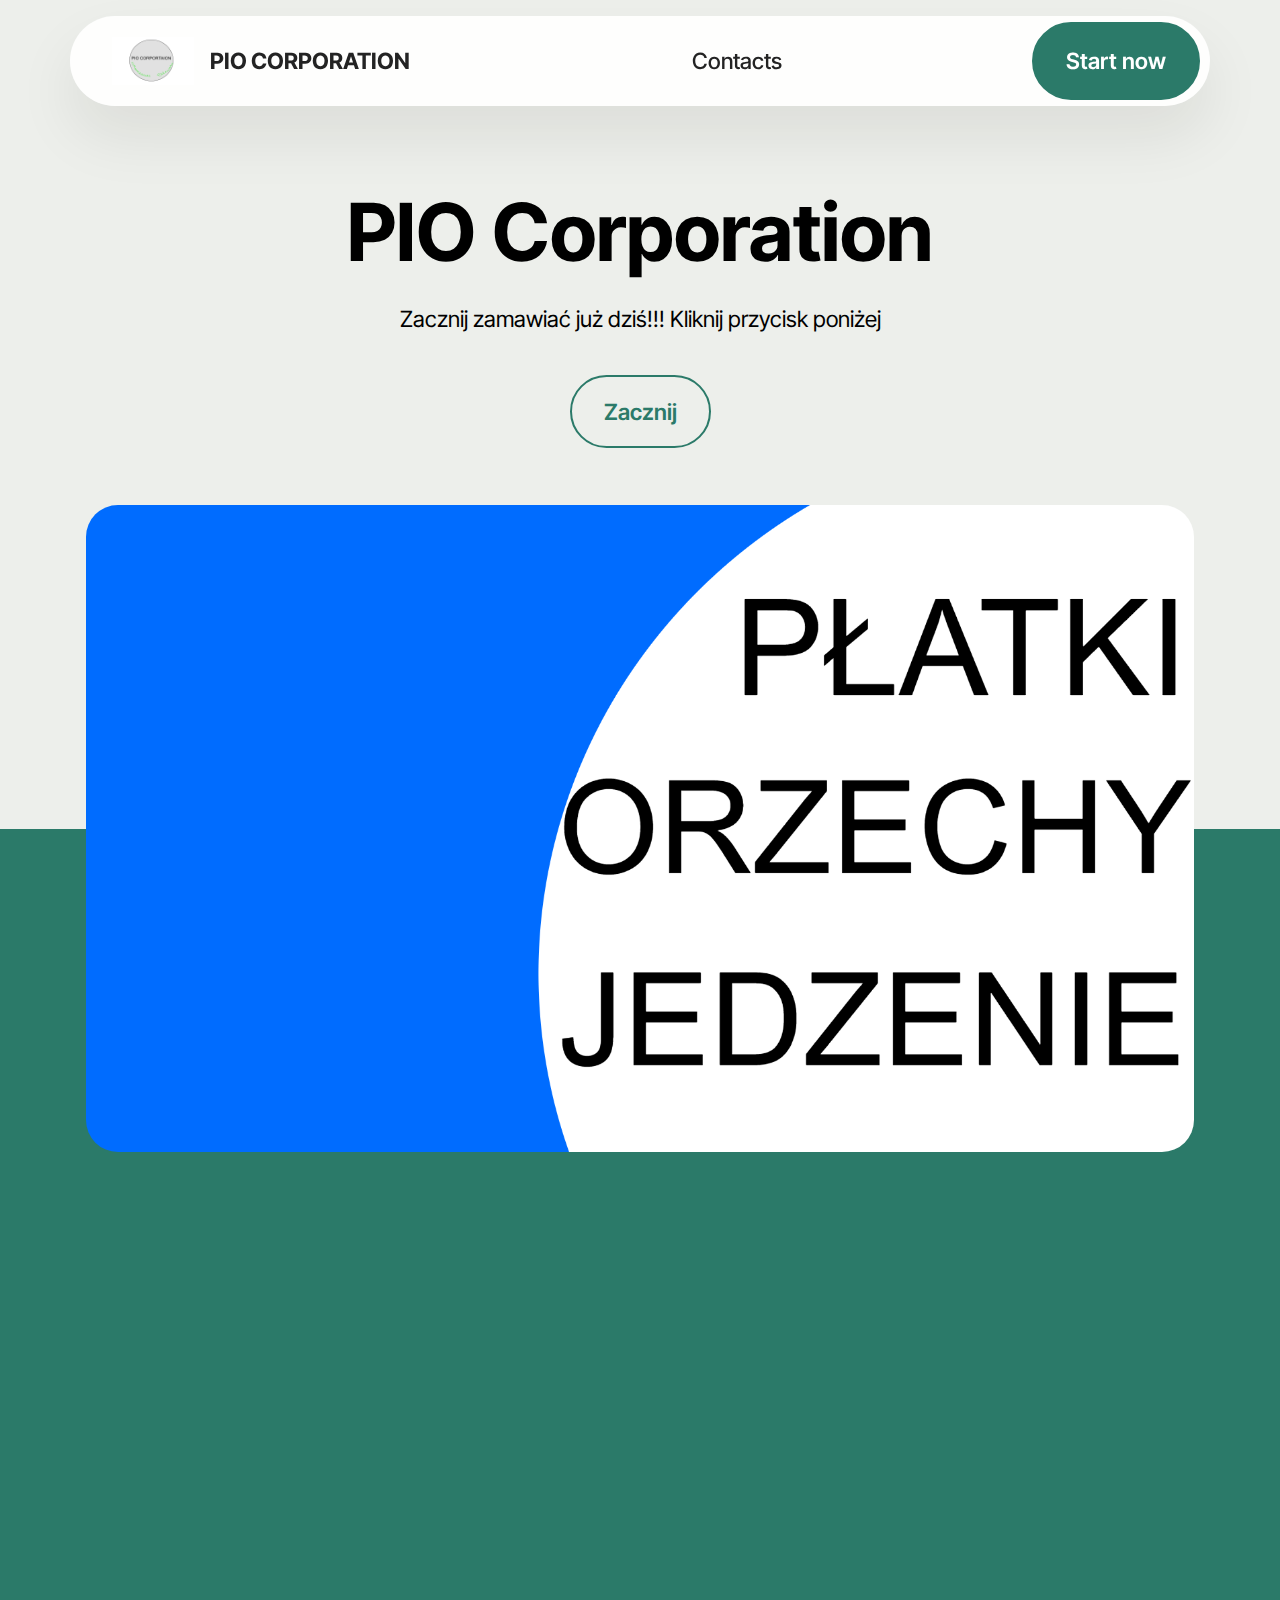
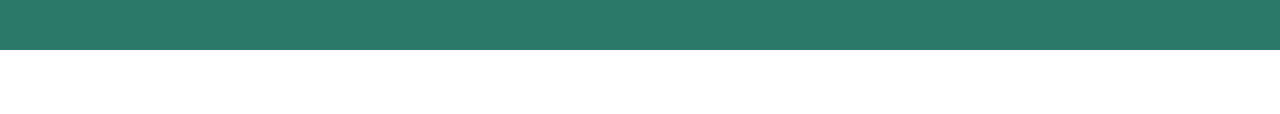
<file: index.html>
<!DOCTYPE html>
<html  >
<head>
  <!-- Site made with Mobirise Website Builder v5.9.4, https://mobirise.com -->
  <meta charset="UTF-8">
  <meta http-equiv="X-UA-Compatible" content="IE=edge">
  <meta name="generator" content="Mobirise v5.9.4, mobirise.com">
  <meta name="viewport" content="width=device-width, initial-scale=1, minimum-scale=1">
  <link rel="shortcut icon" href="assets/images/2023-08-23-0l7-kleki-96x56.png" type="image/x-icon">
  <meta name="description" content="">
  
  
  <title>Home</title>
  <link rel="stylesheet" href="assets/web/assets/mobirise-icons2/mobirise2.css">
  <link rel="stylesheet" href="assets/bootstrap/css/bootstrap.min.css">
  <link rel="stylesheet" href="assets/bootstrap/css/bootstrap-grid.min.css">
  <link rel="stylesheet" href="assets/bootstrap/css/bootstrap-reboot.min.css">
  <link rel="stylesheet" href="assets/animatecss/animate.css">
  <link rel="stylesheet" href="assets/dropdown/css/style.css">
  <link rel="stylesheet" href="assets/socicon/css/styles.css">
  <link rel="stylesheet" href="assets/theme/css/style.css">
  <link rel="preload" href="https://fonts.googleapis.com/css?family=Inter+Tight:100,200,300,400,500,600,700,800,900,100i,200i,300i,400i,500i,600i,700i,800i,900i&display=swap" as="style" onload="this.onload=null;this.rel='stylesheet'">
  <noscript><link rel="stylesheet" href="https://fonts.googleapis.com/css?family=Inter+Tight:100,200,300,400,500,600,700,800,900,100i,200i,300i,400i,500i,600i,700i,800i,900i&display=swap"></noscript>
  <link rel="preload" as="style" href="assets/mobirise/css/mbr-additional.css"><link rel="stylesheet" href="assets/mobirise/css/mbr-additional.css" type="text/css">

  
  
  
</head>
<body>
  
  <section data-bs-version="5.1" class="menu menu2 cid-tJS6tZXiPa" once="menu" id="menu02-0">
	

	<nav class="navbar navbar-dropdown navbar-fixed-top navbar-expand-lg">
		<div class="container">
			<div class="navbar-brand">
				<span class="navbar-logo">
					<a href="https://mobirise.com">
						<img src="assets/images/2023-08-23-0l7-kleki-96x56.png" alt="Mobirise Website Builder" style="height: 3rem;">
					</a>
				</span>
				<span class="navbar-caption-wrap"><a class="navbar-caption text-black text-primary display-4" href="index.html#header05-1">PIO CORPORATION</a></span>
			</div>
			<button class="navbar-toggler" type="button" data-toggle="collapse" data-bs-toggle="collapse" data-target="#navbarSupportedContent" data-bs-target="#navbarSupportedContent" aria-controls="navbarNavAltMarkup" aria-expanded="false" aria-label="Toggle navigation">
				<div class="hamburger">
					<span></span>
					<span></span>
					<span></span>
					<span></span>
				</div>
			</button>
			<div class="collapse navbar-collapse" id="navbarSupportedContent">
				<ul class="navbar-nav nav-dropdown" data-app-modern-menu="true"><li class="nav-item">
						<a class="nav-link link text-black text-primary display-4" href="index.html#contacts02-9">Contacts</a>
					</li></ul>
				
				<div class="navbar-buttons mbr-section-btn"><a class="btn btn-primary display-4" href="index.html#form02-6"> Start now</a></div>
			</div>
		</div>
	</nav>
</section>

<section data-bs-version="5.1" class="header5 cid-tJS6uM4N87" id="header05-1">
	

	
	
	<div class="topbg"></div>
	<div class="align-center container">
		<div class="row justify-content-center">
			<div class="col-md-12 col-lg-9">
				<h1 class="mbr-section-title mbr-fonts-style mb-4 display-1"><strong>PIO Corporation</strong></h1>
				<p class="mbr-text mbr-fonts-style mb-4 display-7">Zacznij zamawiać już dziś!!! Kliknij przycisk poniżej</p>
				<div class="mbr-section-btn mt-3"><a class="btn btn-primary-outline display-7" href="page1.html">Zacznij</a></div>
			</div>
		</div>
		<div class="row mt-5 justify-content-center">
			<div class="col-12 col-lg-12">
				<img src="assets/images/2023-08-23-0nq-kleki-1649x963.png" alt="Mobirise Website Builder" title="">
			</div>
		</div>
	</div>
</section>

<section data-bs-version="5.1" class="footer1 programm5 cid-tJS9NNcTLZ" once="footers" id="footer03-8">

        

    

    <div class="container">
        <div class="row">

            <div class="row-links mb-4">
                <ul class="header-menu">
                  
                  
                  
                  
                <li class="header-menu-item mbr-fonts-style display-5">&nbsp;</li><li class="header-menu-item mbr-fonts-style display-5">&nbsp;</li><li class="header-menu-item mbr-fonts-style display-5">&nbsp;</li><li class="header-menu-item mbr-fonts-style display-5">&nbsp;</li></ul>
              </div>

            <div class="col-12">
                <div class="social-row">
                    <div class="soc-item">
                        <a href="https://discord.gg/fz7fc77gEv" target="_blank">
                            <span class="mbr-iconfont display-7 socicon-discord socicon"></span>
                        </a>
                    </div>
                    
                    
                    
                    
                </div>
            </div>
            <div class="col-12 mt-5">
                <p class="mbr-fonts-style copyright display-7">
                    © Copyright 2030 Mobirise - All Rights Reserved
                </p>
            </div>
        </div>
    </div>
</section><section class="display-7" style="padding: 0;align-items: center;justify-content: center;flex-wrap: wrap;    align-content: center;display: flex;position: relative;height: 4rem;"><a href="https://mobiri.se/3070549" style="flex: 1 1;height: 4rem;position: absolute;width: 100%;z-index: 1;"><img alt="" style="height: 4rem;" src="[data-uri]"></a><p style="margin: 0;text-align: center;" class="display-7">&#8204;</p><a style="z-index:1" href="https://mobirise.com/builder/landing-page-builder.html">Landing Page Builder</a></section><script src="assets/bootstrap/js/bootstrap.bundle.min.js"></script>  <script src="assets/smoothscroll/smooth-scroll.js"></script>  <script src="assets/ytplayer/index.js"></script>  <script src="assets/dropdown/js/navbar-dropdown.js"></script>  <script src="assets/theme/js/script.js"></script>  
  
  
  <input name="animation" type="hidden">
  </body>
</html>
</file>
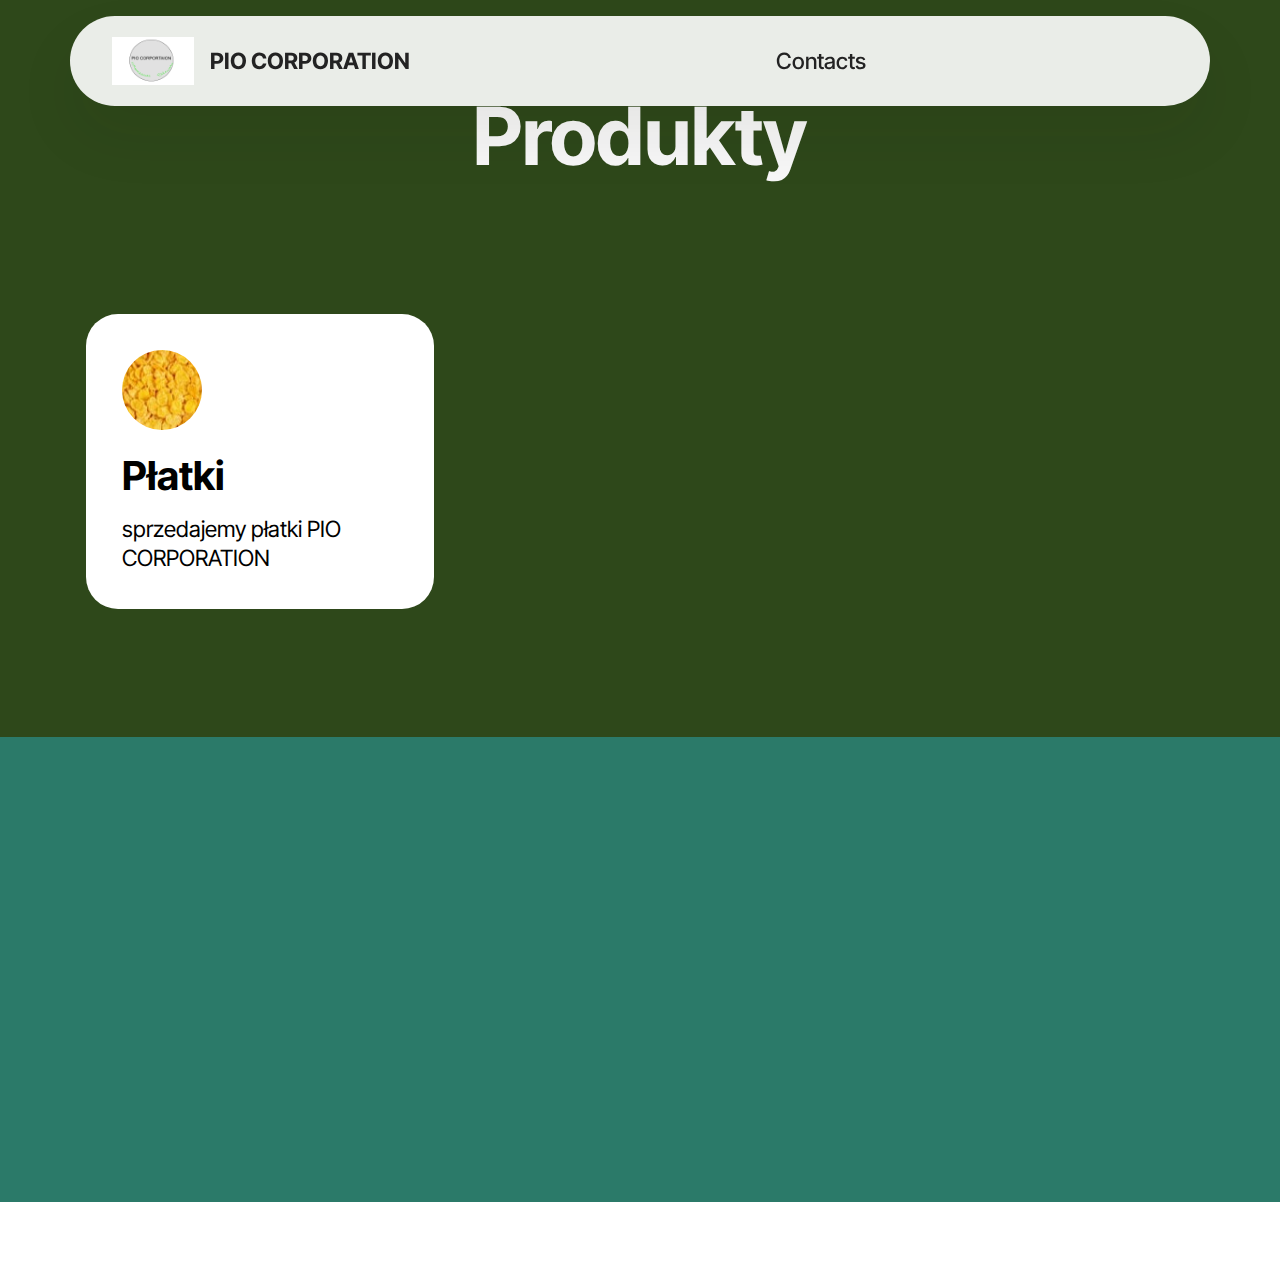
<file: page1.html>
<!DOCTYPE html>
<html  >
<head>
  <!-- Site made with Mobirise Website Builder v5.9.4, https://mobirise.com -->
  <meta charset="UTF-8">
  <meta http-equiv="X-UA-Compatible" content="IE=edge">
  <meta name="generator" content="Mobirise v5.9.4, mobirise.com">
  <meta name="viewport" content="width=device-width, initial-scale=1, minimum-scale=1">
  <link rel="shortcut icon" href="assets/images/2023-08-23-0l7-kleki-96x56.png" type="image/x-icon">
  <meta name="description" content="">
  
  
  <title>sklep</title>
  <link rel="stylesheet" href="assets/web/assets/mobirise-icons2/mobirise2.css">
  <link rel="stylesheet" href="assets/bootstrap/css/bootstrap.min.css">
  <link rel="stylesheet" href="assets/bootstrap/css/bootstrap-grid.min.css">
  <link rel="stylesheet" href="assets/bootstrap/css/bootstrap-reboot.min.css">
  <link rel="stylesheet" href="assets/animatecss/animate.css">
  <link rel="stylesheet" href="assets/dropdown/css/style.css">
  <link rel="stylesheet" href="assets/socicon/css/styles.css">
  <link rel="stylesheet" href="assets/theme/css/style.css">
  <link rel="preload" href="https://fonts.googleapis.com/css?family=Inter+Tight:100,200,300,400,500,600,700,800,900,100i,200i,300i,400i,500i,600i,700i,800i,900i&display=swap" as="style" onload="this.onload=null;this.rel='stylesheet'">
  <noscript><link rel="stylesheet" href="https://fonts.googleapis.com/css?family=Inter+Tight:100,200,300,400,500,600,700,800,900,100i,200i,300i,400i,500i,600i,700i,800i,900i&display=swap"></noscript>
  <link rel="preload" as="style" href="assets/mobirise/css/mbr-additional.css"><link rel="stylesheet" href="assets/mobirise/css/mbr-additional.css" type="text/css">

  
  
  
</head>
<body>
  
  <section data-bs-version="5.1" class="menu menu2 cid-tJS6tZXiPa" once="menu" id="menu02-1k">
	

	<nav class="navbar navbar-dropdown navbar-fixed-top navbar-expand-lg">
		<div class="container">
			<div class="navbar-brand">
				<span class="navbar-logo">
					<a href="https://mobirise.com">
						<img src="assets/images/2023-08-23-0l7-kleki-96x56.png" alt="Mobirise Website Builder" style="height: 3rem;">
					</a>
				</span>
				<span class="navbar-caption-wrap"><a class="navbar-caption text-black text-primary display-4" href="index.html#header05-1">PIO CORPORATION</a></span>
			</div>
			<button class="navbar-toggler" type="button" data-toggle="collapse" data-bs-toggle="collapse" data-target="#navbarSupportedContent" data-bs-target="#navbarSupportedContent" aria-controls="navbarNavAltMarkup" aria-expanded="false" aria-label="Toggle navigation">
				<div class="hamburger">
					<span></span>
					<span></span>
					<span></span>
					<span></span>
				</div>
			</button>
			<div class="collapse navbar-collapse" id="navbarSupportedContent">
				<ul class="navbar-nav nav-dropdown nav-right" data-app-modern-menu="true"><li class="nav-item">
						<a class="nav-link link text-black text-primary display-4" href="index.html#contacts02-9">Contacts</a>
					</li></ul>
				
				
			</div>
		</div>
	</nav>
</section>

<section data-bs-version="5.1" class="features19 cid-tNL7lHag9L" id="features019-1m">
	

	
	
	<div class="container">
		<div class="row justify-content-center">
			<div class="col-12 mb-5 content-head">
				<h3 class="mbr-section-title mbr-fonts-style align-center mb-0 display-1">
					<strong>Produkty</strong></h3>
				<h5 class="mbr-section-subtitle mbr-fonts-style align-center mb-0 mt-4 display-7">&nbsp;<br><br></h5>
			</div>
		</div>
		<div class="row">
			
			
			<div class="item features-without-image col-12 col-lg-4 active">
				<div class="item-wrapper">
					<div class="card-box align-left">
						<div class="img-wrapper mb-3">
							<img class="" src="assets/images/tlo-widok-z-gory-platki-kukurydziane-160x107.jpeg" alt="">
						</div>
						<h5 class="card-title mbr-fonts-style display-5"><strong>Płatki</strong></h5>
						<p class="card-text mbr-fonts-style display-7">
							sprzedajemy płatki PIO CORPORATION</p>
					</div>
				</div>
			</div>
		</div>
	</div>
</section>

<section data-bs-version="5.1" class="footer1 programm5 cid-tJS9NNcTLZ" once="footers" id="footer03-1l">

        

    

    <div class="container">
        <div class="row">

            <div class="row-links mb-4">
                <ul class="header-menu">
                  
                  
                  
                  
                <li class="header-menu-item mbr-fonts-style display-5">&nbsp;</li><li class="header-menu-item mbr-fonts-style display-5">&nbsp;</li><li class="header-menu-item mbr-fonts-style display-5">&nbsp;</li><li class="header-menu-item mbr-fonts-style display-5">&nbsp;</li></ul>
              </div>

            <div class="col-12">
                <div class="social-row">
                    <div class="soc-item">
                        <a href="https://discord.gg/fz7fc77gEv" target="_blank">
                            <span class="mbr-iconfont display-7 socicon-discord socicon"></span>
                        </a>
                    </div>
                    
                    
                    
                    
                </div>
            </div>
            <div class="col-12 mt-5">
                <p class="mbr-fonts-style copyright display-7">
                    © Copyright 2030 Mobirise - All Rights Reserved
                </p>
            </div>
        </div>
    </div>
</section><section class="display-7" style="padding: 0;align-items: center;justify-content: center;flex-wrap: wrap;    align-content: center;display: flex;position: relative;height: 4rem;"><a href="https://mobiri.se/3070549" style="flex: 1 1;height: 4rem;position: absolute;width: 100%;z-index: 1;"><img alt="" style="height: 4rem;" src="[data-uri]"></a><p style="margin: 0;text-align: center;" class="display-7">&#8204;</p><a style="z-index:1" href="https://mobirise.com/html-editor.html">HTML Editor</a></section><script src="assets/bootstrap/js/bootstrap.bundle.min.js"></script>  <script src="assets/smoothscroll/smooth-scroll.js"></script>  <script src="assets/ytplayer/index.js"></script>  <script src="assets/dropdown/js/navbar-dropdown.js"></script>  <script src="assets/theme/js/script.js"></script>  
  
  
  <input name="animation" type="hidden">
  </body>
</html>
</file>
<file: assets/web/assets/mobirise-icons2/mobirise2.css>
@font-face {
  font-family: 'Moririse2';
  font-display: swap;
  src:  url('mobirise2.eot?f2bix4');
  src:  url('mobirise2.eot?f2bix4#iefix') format('embedded-opentype'),
    url('mobirise2.ttf?f2bix4') format('truetype'),
    url('mobirise2.woff?f2bix4') format('woff'),
    url('mobirise2.svg?f2bix4#mobirise2') format('svg');
  font-weight: normal;
  font-style: normal;
}

[class^="mobi-"], [class*=" mobi-"] {
  /* use !important to prevent issues with browser extensions that change fonts */
  font-family: 'Moririse2' !important;
  speak: none;
  font-style: normal;
  font-weight: normal;
  font-variant: normal;
  text-transform: none;
  line-height: 1;

  /* Better Font Rendering =========== */
  -webkit-font-smoothing: antialiased;
  -moz-osx-font-smoothing: grayscale;
}

.mobi-mbri-add-submenu:before {
  content: "\e900";
}
.mobi-mbri-alert:before {
  content: "\e901";
}
.mobi-mbri-align-center:before {
  content: "\e902";
}
.mobi-mbri-align-justify:before {
  content: "\e903";
}
.mobi-mbri-align-left:before {
  content: "\e904";
}
.mobi-mbri-align-right:before {
  content: "\e905";
}
.mobi-mbri-android:before {
  content: "\e906";
}
.mobi-mbri-apple:before {
  content: "\e907";
}
.mobi-mbri-arrow-down:before {
  content: "\e908";
}
.mobi-mbri-arrow-next:before {
  content: "\e909";
}
.mobi-mbri-arrow-prev:before {
  content: "\e90a";
}
.mobi-mbri-arrow-up:before {
  content: "\e90b";
}
.mobi-mbri-bold:before {
  content: "\e90c";
}
.mobi-mbri-bookmark:before {
  content: "\e90d";
}
.mobi-mbri-bootstrap:before {
  content: "\e90e";
}
.mobi-mbri-briefcase:before {
  content: "\e90f";
}
.mobi-mbri-browse:before {
  content: "\e910";
}
.mobi-mbri-bulleted-list:before {
  content: "\e911";
}
.mobi-mbri-calendar:before {
  content: "\e912";
}
.mobi-mbri-camera:before {
  content: "\e913";
}
.mobi-mbri-cart-add:before {
  content: "\e914";
}
.mobi-mbri-cart-full:before {
  content: "\e915";
}
.mobi-mbri-cash:before {
  content: "\e916";
}
.mobi-mbri-change-style:before {
  content: "\e917";
}
.mobi-mbri-chat:before {
  content: "\e918";
}
.mobi-mbri-clock:before {
  content: "\e919";
}
.mobi-mbri-close:before {
  content: "\e91a";
}
.mobi-mbri-cloud:before {
  content: "\e91b";
}
.mobi-mbri-code:before {
  content: "\e91c";
}
.mobi-mbri-contact-form:before {
  content: "\e91d";
}
.mobi-mbri-credit-card:before {
  content: "\e91e";
}
.mobi-mbri-cursor-click:before {
  content: "\e91f";
}
.mobi-mbri-cust-feedback:before {
  content: "\e920";
}
.mobi-mbri-database:before {
  content: "\e921";
}
.mobi-mbri-delivery:before {
  content: "\e922";
}
.mobi-mbri-desktop:before {
  content: "\e923";
}
.mobi-mbri-devices:before {
  content: "\e924";
}
.mobi-mbri-down:before {
  content: "\e925";
}
.mobi-mbri-download-2:before {
  content: "\e926";
}
.mobi-mbri-download:before {
  content: "\e927";
}
.mobi-mbri-drag-n-drop-2:before {
  content: "\e928";
}
.mobi-mbri-drag-n-drop:before {
  content: "\e929";
}
.mobi-mbri-edit-2:before {
  content: "\e92a";
}
.mobi-mbri-edit:before {
  content: "\e92b";
}
.mobi-mbri-error:before {
  content: "\e92c";
}
.mobi-mbri-extension:before {
  content: "\e92d";
}
.mobi-mbri-features:before {
  content: "\e92e";
}
.mobi-mbri-file:before {
  content: "\e92f";
}
.mobi-mbri-flag:before {
  content: "\e930";
}
.mobi-mbri-folder:before {
  content: "\e931";
}
.mobi-mbri-gift:before {
  content: "\e932";
}
.mobi-mbri-github:before {
  content: "\e933";
}
.mobi-mbri-globe-2:before {
  content: "\e934";
}
.mobi-mbri-globe:before {
  content: "\e935";
}
.mobi-mbri-growing-chart:before {
  content: "\e936";
}
.mobi-mbri-hearth:before {
  content: "\e937";
}
.mobi-mbri-help:before {
  content: "\e938";
}
.mobi-mbri-home:before {
  content: "\e939";
}
.mobi-mbri-hot-cup:before {
  content: "\e93a";
}
.mobi-mbri-idea:before {
  content: "\e93b";
}
.mobi-mbri-image-gallery:before {
  content: "\e93c";
}
.mobi-mbri-image-slider:before {
  content: "\e93d";
}
.mobi-mbri-info:before {
  content: "\e93e";
}
.mobi-mbri-italic:before {
  content: "\e93f";
}
.mobi-mbri-key:before {
  content: "\e940";
}
.mobi-mbri-laptop:before {
  content: "\e941";
}
.mobi-mbri-layers:before {
  content: "\e942";
}
.mobi-mbri-left-right:before {
  content: "\e943";
}
.mobi-mbri-left:before {
  content: "\e944";
}
.mobi-mbri-letter:before {
  content: "\e945";
}
.mobi-mbri-like:before {
  content: "\e946";
}
.mobi-mbri-link:before {
  content: "\e947";
}
.mobi-mbri-lock:before {
  content: "\e948";
}
.mobi-mbri-login:before {
  content: "\e949";
}
.mobi-mbri-logout:before {
  content: "\e94a";
}
.mobi-mbri-magic-stick:before {
  content: "\e94b";
}
.mobi-mbri-map-pin:before {
  content: "\e94c";
}
.mobi-mbri-menu:before {
  content: "\e94d";
}
.mobi-mbri-mobile-2:before {
  content: "\e94e";
}
.mobi-mbri-mobile-horizontal:before {
  content: "\e94f";
}
.mobi-mbri-mobile:before {
  content: "\e950";
}
.mobi-mbri-mobirise:before {
  content: "\e951";
}
.mobi-mbri-more-horizontal:before {
  content: "\e952";
}
.mobi-mbri-more-vertical:before {
  content: "\e953";
}
.mobi-mbri-music:before {
  content: "\e954";
}
.mobi-mbri-new-file:before {
  content: "\e955";
}
.mobi-mbri-numbered-list:before {
  content: "\e956";
}
.mobi-mbri-opened-folder:before {
  content: "\e957";
}
.mobi-mbri-pages:before {
  content: "\e958";
}
.mobi-mbri-paper-plane:before {
  content: "\e959";
}
.mobi-mbri-paperclip:before {
  content: "\e95a";
}
.mobi-mbri-phone:before {
  content: "\e95b";
}
.mobi-mbri-photo:before {
  content: "\e95c";
}
.mobi-mbri-photos:before {
  content: "\e95d";
}
.mobi-mbri-pin:before {
  content: "\e95e";
}
.mobi-mbri-play:before {
  content: "\e95f";
}
.mobi-mbri-plus:before {
  content: "\e960";
}
.mobi-mbri-preview:before {
  content: "\e961";
}
.mobi-mbri-print:before {
  content: "\e962";
}
.mobi-mbri-protect:before {
  content: "\e963";
}
.mobi-mbri-question:before {
  content: "\e964";
}
.mobi-mbri-quote-left:before {
  content: "\e965";
}
.mobi-mbri-quote-right:before {
  content: "\e966";
}
.mobi-mbri-redo:before {
  content: "\e967";
}
.mobi-mbri-refresh:before {
  content: "\e968";
}
.mobi-mbri-responsive-2:before {
  content: "\e969";
}
.mobi-mbri-responsive:before {
  content: "\e96a";
}
.mobi-mbri-right:before {
  content: "\e96b";
}
.mobi-mbri-rocket:before {
  content: "\e96c";
}
.mobi-mbri-sad-face:before {
  content: "\e96d";
}
.mobi-mbri-sale:before {
  content: "\e96e";
}
.mobi-mbri-save:before {
  content: "\e96f";
}
.mobi-mbri-search:before {
  content: "\e970";
}
.mobi-mbri-setting-2:before {
  content: "\e971";
}
.mobi-mbri-setting-3:before {
  content: "\e972";
}
.mobi-mbri-setting:before {
  content: "\e973";
}
.mobi-mbri-share:before {
  content: "\e974";
}
.mobi-mbri-shopping-bag:before {
  content: "\e975";
}
.mobi-mbri-shopping-basket:before {
  content: "\e976";
}
.mobi-mbri-shopping-cart:before {
  content: "\e977";
}
.mobi-mbri-sites:before {
  content: "\e978";
}
.mobi-mbri-smile-face:before {
  content: "\e979";
}
.mobi-mbri-speed:before {
  content: "\e97a";
}
.mobi-mbri-star:before {
  content: "\e97b";
}
.mobi-mbri-success:before {
  content: "\e97c";
}
.mobi-mbri-sun:before {
  content: "\e97d";
}
.mobi-mbri-sun2:before {
  content: "\e97e";
}
.mobi-mbri-tablet-vertical:before {
  content: "\e97f";
}
.mobi-mbri-tablet:before {
  content: "\e980";
}
.mobi-mbri-target:before {
  content: "\e981";
}
.mobi-mbri-timer:before {
  content: "\e982";
}
.mobi-mbri-to-ftp:before {
  content: "\e983";
}
.mobi-mbri-to-local-drive:before {
  content: "\e984";
}
.mobi-mbri-touch-swipe:before {
  content: "\e985";
}
.mobi-mbri-touch:before {
  content: "\e986";
}
.mobi-mbri-trash:before {
  content: "\e987";
}
.mobi-mbri-underline:before {
  content: "\e988";
}
.mobi-mbri-undo:before {
  content: "\e989";
}
.mobi-mbri-unlink:before {
  content: "\e98a";
}
.mobi-mbri-unlock:before {
  content: "\e98b";
}
.mobi-mbri-up-down:before {
  content: "\e98c";
}
.mobi-mbri-up:before {
  content: "\e98d";
}
.mobi-mbri-update:before {
  content: "\e98e";
}
.mobi-mbri-upload-2:before {
  content: "\e98f";
}
.mobi-mbri-upload:before {
  content: "\e990";
}
.mobi-mbri-user-2:before {
  content: "\e991";
}
.mobi-mbri-user:before {
  content: "\e992";
}
.mobi-mbri-users:before {
  content: "\e993";
}
.mobi-mbri-video-play:before {
  content: "\e994";
}
.mobi-mbri-video:before {
  content: "\e995";
}
.mobi-mbri-watch:before {
  content: "\e996";
}
.mobi-mbri-website-theme-2:before {
  content: "\e997";
}
.mobi-mbri-website-theme:before {
  content: "\e998";
}
.mobi-mbri-wifi:before {
  content: "\e999";
}
.mobi-mbri-windows:before {
  content: "\e99a";
}
.mobi-mbri-zoom-in:before {
  content: "\e99b";
}
.mobi-mbri-zoom-out:before {
  content: "\e99c";
}
</file>
<file: assets/dropdown/css/style.css>
.navbar-dropdown {
  left: 0;
  padding: 0;
  position: absolute;
  right: 0;
  top: 0;
  transition: all 0.45s ease;
  z-index: 1030;
  background: #282828; }
  .navbar-dropdown .navbar-logo {
    margin-right: 0.8rem;
    transition: margin 0.3s ease-in-out;
    vertical-align: middle; }
    .navbar-dropdown .navbar-logo img {
      height: 3.125rem;
      transition: all 0.3s ease-in-out; }
    .navbar-dropdown .navbar-logo.mbr-iconfont {
      font-size: 3.125rem;
      line-height: 3.125rem; }
  .navbar-dropdown .navbar-caption {
    font-weight: 700;
    white-space: normal;
    vertical-align: -4px;
    line-height: 3.125rem !important; }
    .navbar-dropdown .navbar-caption, .navbar-dropdown .navbar-caption:hover {
      color: inherit;
      text-decoration: none; }
  .navbar-dropdown .mbr-iconfont + .navbar-caption {
    vertical-align: -1px; }
  .navbar-dropdown.navbar-fixed-top {
    position: fixed; }
  .navbar-dropdown .navbar-brand span {
    vertical-align: -4px; }
  .navbar-dropdown.bg-color.transparent {
    background: none; }
  .navbar-dropdown.navbar-short .navbar-brand {
    padding: 0.625rem 0; }
    .navbar-dropdown.navbar-short .navbar-brand span {
      vertical-align: -1px; }
  .navbar-dropdown.navbar-short .navbar-caption {
    line-height: 2.375rem !important;
    vertical-align: -2px; }
  .navbar-dropdown.navbar-short .navbar-logo {
    margin-right: 0.5rem; }
    .navbar-dropdown.navbar-short .navbar-logo img {
      height: 2.375rem; }
    .navbar-dropdown.navbar-short .navbar-logo.mbr-iconfont {
      font-size: 2.375rem;
      line-height: 2.375rem; }
  .navbar-dropdown.navbar-short .mbr-table-cell {
    height: 3.625rem; }
  .navbar-dropdown .navbar-close {
    left: 0.6875rem;
    position: fixed;
    top: 0.75rem;
    z-index: 1000; }
  .navbar-dropdown .hamburger-icon {
    content: "";
    display: inline-block;
    vertical-align: middle;
    width: 16px;
    -webkit-box-shadow: 0 -6px 0 1px #282828,0 0 0 1px #282828,0 6px 0 1px #282828;
    -moz-box-shadow: 0 -6px 0 1px #282828,0 0 0 1px #282828,0 6px 0 1px #282828;
    box-shadow: 0 -6px 0 1px #282828,0 0 0 1px #282828,0 6px 0 1px #282828; }

.dropdown-menu .dropdown-toggle[data-toggle="dropdown-submenu"]::after {
  border-bottom: 0.35em solid transparent;
  border-left: 0.35em solid;
  border-right: 0;
  border-top: 0.35em solid transparent;
  margin-left: 0.3rem; }

.dropdown-menu .dropdown-item:focus {
  outline: 0; }

.nav-dropdown {
  font-size: 0.75rem;
  font-weight: 500;
  height: auto !important; }
  .nav-dropdown .nav-btn {
    padding-left: 1rem; }
  .nav-dropdown .link {
    margin: .667em 1.667em;
    font-weight: 500;
    padding: 0;
    transition: color .2s ease-in-out; }
    .nav-dropdown .link.dropdown-toggle {
      margin-right: 2.583em; }
      .nav-dropdown .link.dropdown-toggle::after {
        margin-left: .25rem;
        border-top: 0.35em solid;
        border-right: 0.35em solid transparent;
        border-left: 0.35em solid transparent;
        border-bottom: 0; }
      .nav-dropdown .link.dropdown-toggle[aria-expanded="true"] {
        margin: 0;
        padding: 0.667em 3.263em  0.667em 1.667em; }
  .nav-dropdown .link::after,
  .nav-dropdown .dropdown-item::after {
    color: inherit; }
  .nav-dropdown .btn {
    font-size: 0.75rem;
    font-weight: 700;
    letter-spacing: 0;
    margin-bottom: 0;
    padding-left: 1.25rem;
    padding-right: 1.25rem; }
  .nav-dropdown .dropdown-menu {
    border-radius: 0;
    border: 0;
    left: 0;
    margin: 0;
    padding-bottom: 1.25rem;
    padding-top: 1.25rem;
    position: relative; }
  .nav-dropdown .dropdown-submenu {
    margin-left: 0.125rem;
    top: 0; }
  .nav-dropdown .dropdown-item {
    font-weight: 500;
    line-height: 2;
    padding: 0.3846em 4.615em 0.3846em 1.5385em;
    position: relative;
    transition: color .2s ease-in-out, background-color .2s ease-in-out; }
    .nav-dropdown .dropdown-item::after {
      margin-top: -0.3077em;
      position: absolute;
      right: 1.1538em;
      top: 50%; }
    .nav-dropdown .dropdown-item:focus, .nav-dropdown .dropdown-item:hover {
      background: none; }

@media (max-width: 767px) {
  .nav-dropdown.navbar-toggleable-sm {
    bottom: 0;
    display: none;
    left: 0;
    overflow-x: hidden;
    position: fixed;
    top: 0;
    transform: translateX(-100%);
    -ms-transform: translateX(-100%);
    -webkit-transform: translateX(-100%);
    width: 18.75rem;
    z-index: 999; } }
.nav-dropdown.navbar-toggleable-xl {
  bottom: 0;
  display: none;
  left: 0;
  overflow-x: hidden;
  position: fixed;
  top: 0;
  transform: translateX(-100%);
  -ms-transform: translateX(-100%);
  -webkit-transform: translateX(-100%);
  width: 18.75rem;
  z-index: 999; }

.nav-dropdown-sm {
  display: block !important;
  overflow-x: hidden;
  overflow: auto;
  padding-top: 3.875rem; }
  .nav-dropdown-sm::after {
    content: "";
    display: block;
    height: 3rem;
    width: 100%; }
  .nav-dropdown-sm.collapse.in ~ .navbar-close {
    display: block !important; }
  .nav-dropdown-sm.collapsing, .nav-dropdown-sm.collapse.in {
    transform: translateX(0);
    -ms-transform: translateX(0);
    -webkit-transform: translateX(0);
    transition: all 0.25s ease-out;
    -webkit-transition: all 0.25s ease-out;
    background: #282828; }
  .nav-dropdown-sm.collapsing[aria-expanded="false"] {
    transform: translateX(-100%);
    -ms-transform: translateX(-100%);
    -webkit-transform: translateX(-100%); }
  .nav-dropdown-sm .nav-item {
    display: block;
    margin-left: 0 !important;
    padding-left: 0; }
  .nav-dropdown-sm .link,
  .nav-dropdown-sm .dropdown-item {
    border-top: 1px dotted rgba(255, 255, 255, 0.1);
    font-size: 0.8125rem;
    line-height: 1.6;
    margin: 0 !important;
    padding: 0.875rem 2.4rem 0.875rem 1.5625rem !important;
    position: relative;
    white-space: normal; }
    .nav-dropdown-sm .link:focus, .nav-dropdown-sm .link:hover,
    .nav-dropdown-sm .dropdown-item:focus,
    .nav-dropdown-sm .dropdown-item:hover {
      background: rgba(0, 0, 0, 0.2) !important;
      color: #c0a375; }
  .nav-dropdown-sm .nav-btn {
    position: relative;
    padding: 1.5625rem 1.5625rem 0 1.5625rem; }
    .nav-dropdown-sm .nav-btn::before {
      border-top: 1px dotted rgba(255, 255, 255, 0.1);
      content: "";
      left: 0;
      position: absolute;
      top: 0;
      width: 100%; }
    .nav-dropdown-sm .nav-btn + .nav-btn {
      padding-top: 0.625rem; }
      .nav-dropdown-sm .nav-btn + .nav-btn::before {
        display: none; }
  .nav-dropdown-sm .btn {
    padding: 0.625rem 0; }
  .nav-dropdown-sm .dropdown-toggle[data-toggle="dropdown-submenu"]::after {
    margin-left: .25rem;
    border-top: 0.35em solid;
    border-right: 0.35em solid transparent;
    border-left: 0.35em solid transparent;
    border-bottom: 0; }
  .nav-dropdown-sm .dropdown-toggle[data-toggle="dropdown-submenu"][aria-expanded="true"]::after {
    border-top: 0;
    border-right: 0.35em solid transparent;
    border-left: 0.35em solid transparent;
    border-bottom: 0.35em solid; }
  .nav-dropdown-sm .dropdown-menu {
    margin: 0;
    padding: 0;
    position: relative;
    top: 0;
    left: 0;
    width: 100%;
    border: 0;
    float: none;
    border-radius: 0;
    background: none; }
  .nav-dropdown-sm .dropdown-submenu {
    left: 100%;
    margin-left: 0.125rem;
    margin-top: -1.25rem;
    top: 0; }

.navbar-toggleable-sm .nav-dropdown .dropdown-menu {
  position: absolute; }

.navbar-toggleable-sm .nav-dropdown .dropdown-submenu {
  left: 100%;
  margin-left: 0.125rem;
  margin-top: -1.25rem;
  top: 0; }

.navbar-toggleable-sm.opened .nav-dropdown .dropdown-menu {
  position: relative; }

.navbar-toggleable-sm.opened .nav-dropdown .dropdown-submenu {
  left: 0;
  margin-left: 00rem;
  margin-top: 0rem;
  top: 0; }

.is-builder .nav-dropdown.collapsing {
  transition: none !important; }
</file>
<file: assets/socicon/css/styles.css>
@charset "UTF-8";

@font-face {
  font-family: 'Socicon';
  src:  url('../fonts/socicon.eot');
  src:  url('../fonts/socicon.eot?#iefix') format('embedded-opentype'),
    url('../fonts/socicon.woff2') format('woff2'),
    url('../fonts/socicon.ttf') format('truetype'),
    url('../fonts/socicon.woff') format('woff'),
    url('../fonts/socicon.svg#socicon') format('svg');
  font-weight: normal;
  font-style: normal;
  font-display: swap;
}

[data-icon]:before {
  font-family: "socicon" !important;
  content: attr(data-icon);
  font-style: normal !important;
  font-weight: normal !important;
  font-variant: normal !important;
  text-transform: none !important;
  speak: none;
  line-height: 1;
  -webkit-font-smoothing: antialiased;
  -moz-osx-font-smoothing: grayscale;
}

[class^="socicon-"], [class*=" socicon-"] {
  /* use !important to prevent issues with browser extensions that change fonts */
  font-family: 'Socicon' !important;
  speak: none;
  font-style: normal;
  font-weight: normal;
  font-variant: normal;
  text-transform: none;
  line-height: 1;

  /* Better Font Rendering =========== */
  -webkit-font-smoothing: antialiased;
  -moz-osx-font-smoothing: grayscale;
}

.socicon-eitaa:before {
  content: "\e97c";
}
.socicon-soroush:before {
  content: "\e97d";
}
.socicon-bale:before {
  content: "\e97e";
}
.socicon-zazzle:before {
  content: "\e97b";
}
.socicon-society6:before {
  content: "\e97a";
}
.socicon-redbubble:before {
  content: "\e979";
}
.socicon-avvo:before {
  content: "\e978";
}
.socicon-stitcher:before {
  content: "\e977";
}
.socicon-googlehangouts:before {
  content: "\e974";
}
.socicon-dlive:before {
  content: "\e975";
}
.socicon-vsco:before {
  content: "\e976";
}
.socicon-flipboard:before {
  content: "\e973";
}
.socicon-ubuntu:before {
  content: "\e958";
}
.socicon-artstation:before {
  content: "\e959";
}
.socicon-invision:before {
  content: "\e95a";
}
.socicon-torial:before {
  content: "\e95b";
}
.socicon-collectorz:before {
  content: "\e95c";
}
.socicon-seenthis:before {
  content: "\e95d";
}
.socicon-googleplaymusic:before {
  content: "\e95e";
}
.socicon-debian:before {
  content: "\e95f";
}
.socicon-filmfreeway:before {
  content: "\e960";
}
.socicon-gnome:before {
  content: "\e961";
}
.socicon-itchio:before {
  content: "\e962";
}
.socicon-jamendo:before {
  content: "\e963";
}
.socicon-mix:before {
  content: "\e964";
}
.socicon-sharepoint:before {
  content: "\e965";
}
.socicon-tinder:before {
  content: "\e966";
}
.socicon-windguru:before {
  content: "\e967";
}
.socicon-cdbaby:before {
  content: "\e968";
}
.socicon-elementaryos:before {
  content: "\e969";
}
.socicon-stage32:before {
  content: "\e96a";
}
.socicon-tiktok:before {
  content: "\e96b";
}
.socicon-gitter:before {
  content: "\e96c";
}
.socicon-letterboxd:before {
  content: "\e96d";
}
.socicon-threema:before {
  content: "\e96e";
}
.socicon-splice:before {
  content: "\e96f";
}
.socicon-metapop:before {
  content: "\e970";
}
.socicon-naver:before {
  content: "\e971";
}
.socicon-remote:before {
  content: "\e972";
}
.socicon-internet:before {
  content: "\e957";
}
.socicon-moddb:before {
  content: "\e94b";
}
.socicon-indiedb:before {
  content: "\e94c";
}
.socicon-traxsource:before {
  content: "\e94d";
}
.socicon-gamefor:before {
  content: "\e94e";
}
.socicon-pixiv:before {
  content: "\e94f";
}
.socicon-myanimelist:before {
  content: "\e950";
}
.socicon-blackberry:before {
  content: "\e951";
}
.socicon-wickr:before {
  content: "\e952";
}
.socicon-spip:before {
  content: "\e953";
}
.socicon-napster:before {
  content: "\e954";
}
.socicon-beatport:before {
  content: "\e955";
}
.socicon-hackerone:before {
  content: "\e956";
}
.socicon-hackernews:before {
  content: "\e946";
}
.socicon-smashwords:before {
  content: "\e947";
}
.socicon-kobo:before {
  content: "\e948";
}
.socicon-bookbub:before {
  content: "\e949";
}
.socicon-mailru:before {
  content: "\e94a";
}
.socicon-gitlab:before {
  content: "\e945";
}
.socicon-instructables:before {
  content: "\e944";
}
.socicon-portfolio:before {
  content: "\e943";
}
.socicon-codered:before {
  content: "\e940";
}
.socicon-origin:before {
  content: "\e941";
}
.socicon-nextdoor:before {
  content: "\e942";
}
.socicon-udemy:before {
  content: "\e93f";
}
.socicon-livemaster:before {
  content: "\e93e";
}
.socicon-crunchbase:before {
  content: "\e93b";
}
.socicon-homefy:before {
  content: "\e93c";
}
.socicon-calendly:before {
  content: "\e93d";
}
.socicon-realtor:before {
  content: "\e90f";
}
.socicon-tidal:before {
  content: "\e910";
}
.socicon-qobuz:before {
  content: "\e911";
}
.socicon-natgeo:before {
  content: "\e912";
}
.socicon-mastodon:before {
  content: "\e913";
}
.socicon-unsplash:before {
  content: "\e914";
}
.socicon-homeadvisor:before {
  content: "\e915";
}
.socicon-angieslist:before {
  content: "\e916";
}
.socicon-codepen:before {
  content: "\e917";
}
.socicon-slack:before {
  content: "\e918";
}
.socicon-openaigym:before {
  content: "\e919";
}
.socicon-logmein:before {
  content: "\e91a";
}
.socicon-fiverr:before {
  content: "\e91b";
}
.socicon-gotomeeting:before {
  content: "\e91c";
}
.socicon-aliexpress:before {
  content: "\e91d";
}
.socicon-guru:before {
  content: "\e91e";
}
.socicon-appstore:before {
  content: "\e91f";
}
.socicon-homes:before {
  content: "\e920";
}
.socicon-zoom:before {
  content: "\e921";
}
.socicon-alibaba:before {
  content: "\e922";
}
.socicon-craigslist:before {
  content: "\e923";
}
.socicon-wix:before {
  content: "\e924";
}
.socicon-redfin:before {
  content: "\e925";
}
.socicon-googlecalendar:before {
  content: "\e926";
}
.socicon-shopify:before {
  content: "\e927";
}
.socicon-freelancer:before {
  content: "\e928";
}
.socicon-seedrs:before {
  content: "\e929";
}
.socicon-bing:before {
  content: "\e92a";
}
.socicon-doodle:before {
  content: "\e92b";
}
.socicon-bonanza:before {
  content: "\e92c";
}
.socicon-squarespace:before {
  content: "\e92d";
}
.socicon-toptal:before {
  content: "\e92e";
}
.socicon-gust:before {
  content: "\e92f";
}
.socicon-ask:before {
  content: "\e930";
}
.socicon-trulia:before {
  content: "\e931";
}
.socicon-loomly:before {
  content: "\e932";
}
.socicon-ghost:before {
  content: "\e933";
}
.socicon-upwork:before {
  content: "\e934";
}
.socicon-fundable:before {
  content: "\e935";
}
.socicon-booking:before {
  content: "\e936";
}
.socicon-googlemaps:before {
  content: "\e937";
}
.socicon-zillow:before {
  content: "\e938";
}
.socicon-niconico:before {
  content: "\e939";
}
.socicon-toneden:before {
  content: "\e93a";
}
.socicon-augment:before {
  content: "\e908";
}
.socicon-bitbucket:before {
  content: "\e909";
}
.socicon-fyuse:before {
  content: "\e90a";
}
.socicon-yt-gaming:before {
  content: "\e90b";
}
.socicon-sketchfab:before {
  content: "\e90c";
}
.socicon-mobcrush:before {
  content: "\e90d";
}
.socicon-microsoft:before {
  content: "\e90e";
}
.socicon-pandora:before {
  content: "\e907";
}
.socicon-messenger:before {
  content: "\e906";
}
.socicon-gamewisp:before {
  content: "\e905";
}
.socicon-bloglovin:before {
  content: "\e904";
}
.socicon-tunein:before {
  content: "\e903";
}
.socicon-gamejolt:before {
  content: "\e901";
}
.socicon-trello:before {
  content: "\e902";
}
.socicon-spreadshirt:before {
  content: "\e900";
}
.socicon-500px:before {
  content: "\e000";
}
.socicon-8tracks:before {
  content: "\e001";
}
.socicon-airbnb:before {
  content: "\e002";
}
.socicon-alliance:before {
  content: "\e003";
}
.socicon-amazon:before {
  content: "\e004";
}
.socicon-amplement:before {
  content: "\e005";
}
.socicon-android:before {
  content: "\e006";
}
.socicon-angellist:before {
  content: "\e007";
}
.socicon-apple:before {
  content: "\e008";
}
.socicon-appnet:before {
  content: "\e009";
}
.socicon-baidu:before {
  content: "\e00a";
}
.socicon-bandcamp:before {
  content: "\e00b";
}
.socicon-battlenet:before {
  content: "\e00c";
}
.socicon-mixer:before {
  content: "\e00d";
}
.socicon-bebee:before {
  content: "\e00e";
}
.socicon-bebo:before {
  content: "\e00f";
}
.socicon-behance:before {
  content: "\e010";
}
.socicon-blizzard:before {
  content: "\e011";
}
.socicon-blogger:before {
  content: "\e012";
}
.socicon-buffer:before {
  content: "\e013";
}
.socicon-chrome:before {
  content: "\e014";
}
.socicon-coderwall:before {
  content: "\e015";
}
.socicon-curse:before {
  content: "\e016";
}
.socicon-dailymotion:before {
  content: "\e017";
}
.socicon-deezer:before {
  content: "\e018";
}
.socicon-delicious:before {
  content: "\e019";
}
.socicon-deviantart:before {
  content: "\e01a";
}
.socicon-diablo:before {
  content: "\e01b";
}
.socicon-digg:before {
  content: "\e01c";
}
.socicon-discord:before {
  content: "\e01d";
}
.socicon-disqus:before {
  content: "\e01e";
}
.socicon-douban:before {
  content: "\e01f";
}
.socicon-draugiem:before {
  content: "\e020";
}
.socicon-dribbble:before {
  content: "\e021";
}
.socicon-drupal:before {
  content: "\e022";
}
.socicon-ebay:before {
  content: "\e023";
}
.socicon-ello:before {
  content: "\e024";
}
.socicon-endomodo:before {
  content: "\e025";
}
.socicon-envato:before {
  content: "\e026";
}
.socicon-etsy:before {
  content: "\e027";
}
.socicon-facebook:before {
  content: "\e028";
}
.socicon-feedburner:before {
  content: "\e029";
}
.socicon-filmweb:before {
  content: "\e02a";
}
.socicon-firefox:before {
  content: "\e02b";
}
.socicon-flattr:before {
  content: "\e02c";
}
.socicon-flickr:before {
  content: "\e02d";
}
.socicon-formulr:before {
  content: "\e02e";
}
.socicon-forrst:before {
  content: "\e02f";
}
.socicon-foursquare:before {
  content: "\e030";
}
.socicon-friendfeed:before {
  content: "\e031";
}
.socicon-github:before {
  content: "\e032";
}
.socicon-goodreads:before {
  content: "\e033";
}
.socicon-google:before {
  content: "\e034";
}
.socicon-googlescholar:before {
  content: "\e035";
}
.socicon-googlegroups:before {
  content: "\e036";
}
.socicon-googlephotos:before {
  content: "\e037";
}
.socicon-googleplus:before {
  content: "\e038";
}
.socicon-grooveshark:before {
  content: "\e039";
}
.socicon-hackerrank:before {
  content: "\e03a";
}
.socicon-hearthstone:before {
  content: "\e03b";
}
.socicon-hellocoton:before {
  content: "\e03c";
}
.socicon-heroes:before {
  content: "\e03d";
}
.socicon-smashcast:before {
  content: "\e03e";
}
.socicon-horde:before {
  content: "\e03f";
}
.socicon-houzz:before {
  content: "\e040";
}
.socicon-icq:before {
  content: "\e041";
}
.socicon-identica:before {
  content: "\e042";
}
.socicon-imdb:before {
  content: "\e043";
}
.socicon-instagram:before {
  content: "\e044";
}
.socicon-issuu:before {
  content: "\e045";
}
.socicon-istock:before {
  content: "\e046";
}
.socicon-itunes:before {
  content: "\e047";
}
.socicon-keybase:before {
  content: "\e048";
}
.socicon-lanyrd:before {
  content: "\e049";
}
.socicon-lastfm:before {
  content: "\e04a";
}
.socicon-line:before {
  content: "\e04b";
}
.socicon-linkedin:before {
  content: "\e04c";
}
.socicon-livejournal:before {
  content: "\e04d";
}
.socicon-lyft:before {
  content: "\e04e";
}
.socicon-macos:before {
  content: "\e04f";
}
.socicon-mail:before {
  content: "\e050";
}
.socicon-medium:before {
  content: "\e051";
}
.socicon-meetup:before {
  content: "\e052";
}
.socicon-mixcloud:before {
  content: "\e053";
}
.socicon-modelmayhem:before {
  content: "\e054";
}
.socicon-mumble:before {
  content: "\e055";
}
.socicon-myspace:before {
  content: "\e056";
}
.socicon-newsvine:before {
  content: "\e057";
}
.socicon-nintendo:before {
  content: "\e058";
}
.socicon-npm:before {
  content: "\e059";
}
.socicon-odnoklassniki:before {
  content: "\e05a";
}
.socicon-openid:before {
  content: "\e05b";
}
.socicon-opera:before {
  content: "\e05c";
}
.socicon-outlook:before {
  content: "\e05d";
}
.socicon-overwatch:before {
  content: "\e05e";
}
.socicon-patreon:before {
  content: "\e05f";
}
.socicon-paypal:before {
  content: "\e060";
}
.socicon-periscope:before {
  content: "\e061";
}
.socicon-persona:before {
  content: "\e062";
}
.socicon-pinterest:before {
  content: "\e063";
}
.socicon-play:before {
  content: "\e064";
}
.socicon-player:before {
  content: "\e065";
}
.socicon-playstation:before {
  content: "\e066";
}
.socicon-pocket:before {
  content: "\e067";
}
.socicon-qq:before {
  content: "\e068";
}
.socicon-quora:before {
  content: "\e069";
}
.socicon-raidcall:before {
  content: "\e06a";
}
.socicon-ravelry:before {
  content: "\e06b";
}
.socicon-reddit:before {
  content: "\e06c";
}
.socicon-renren:before {
  content: "\e06d";
}
.socicon-researchgate:before {
  content: "\e06e";
}
.socicon-residentadvisor:before {
  content: "\e06f";
}
.socicon-reverbnation:before {
  content: "\e070";
}
.socicon-rss:before {
  content: "\e071";
}
.socicon-sharethis:before {
  content: "\e072";
}
.socicon-skype:before {
  content: "\e073";
}
.socicon-slideshare:before {
  content: "\e074";
}
.socicon-smugmug:before {
  content: "\e075";
}
.socicon-snapchat:before {
  content: "\e076";
}
.socicon-songkick:before {
  content: "\e077";
}
.socicon-soundcloud:before {
  content: "\e078";
}
.socicon-spotify:before {
  content: "\e079";
}
.socicon-stackexchange:before {
  content: "\e07a";
}
.socicon-stackoverflow:before {
  content: "\e07b";
}
.socicon-starcraft:before {
  content: "\e07c";
}
.socicon-stayfriends:before {
  content: "\e07d";
}
.socicon-steam:before {
  content: "\e07e";
}
.socicon-storehouse:before {
  content: "\e07f";
}
.socicon-strava:before {
  content: "\e080";
}
.socicon-streamjar:before {
  content: "\e081";
}
.socicon-stumbleupon:before {
  content: "\e082";
}
.socicon-swarm:before {
  content: "\e083";
}
.socicon-teamspeak:before {
  content: "\e084";
}
.socicon-teamviewer:before {
  content: "\e085";
}
.socicon-technorati:before {
  content: "\e086";
}
.socicon-telegram:before {
  content: "\e087";
}
.socicon-tripadvisor:before {
  content: "\e088";
}
.socicon-tripit:before {
  content: "\e089";
}
.socicon-triplej:before {
  content: "\e08a";
}
.socicon-tumblr:before {
  content: "\e08b";
}
.socicon-twitch:before {
  content: "\e08c";
}
.socicon-twitter:before {
  content: "\e08d";
}
.socicon-uber:before {
  content: "\e08e";
}
.socicon-ventrilo:before {
  content: "\e08f";
}
.socicon-viadeo:before {
  content: "\e090";
}
.socicon-viber:before {
  content: "\e091";
}
.socicon-viewbug:before {
  content: "\e092";
}
.socicon-vimeo:before {
  content: "\e093";
}
.socicon-vine:before {
  content: "\e094";
}
.socicon-vkontakte:before {
  content: "\e095";
}
.socicon-warcraft:before {
  content: "\e096";
}
.socicon-wechat:before {
  content: "\e097";
}
.socicon-weibo:before {
  content: "\e098";
}
.socicon-whatsapp:before {
  content: "\e099";
}
.socicon-wikipedia:before {
  content: "\e09a";
}
.socicon-windows:before {
  content: "\e09b";
}
.socicon-wordpress:before {
  content: "\e09c";
}
.socicon-wykop:before {
  content: "\e09d";
}
.socicon-xbox:before {
  content: "\e09e";
}
.socicon-xing:before {
  content: "\e09f";
}
.socicon-yahoo:before {
  content: "\e0a0";
}
.socicon-yammer:before {
  content: "\e0a1";
}
.socicon-yandex:before {
  content: "\e0a2";
}
.socicon-yelp:before {
  content: "\e0a3";
}
.socicon-younow:before {
  content: "\e0a4";
}
.socicon-youtube:before {
  content: "\e0a5";
}
.socicon-zapier:before {
  content: "\e0a6";
}
.socicon-zerply:before {
  content: "\e0a7";
}
.socicon-zomato:before {
  content: "\e0a8";
}
.socicon-zynga:before {
  content: "\e0a9";
}
</file>
<file: assets/theme/css/style.css>
@charset "UTF-8";
section {
  background-color: #ffffff;
}

body {
  font-style: normal;
  line-height: 1.5;
  font-weight: 400;
  color: #232323;
  position: relative;
}

button {
  background-color: transparent;
  border-color: transparent;
}

.embla__button,
.carousel-control {
  background-color: #edefea !important;
  opacity: 0.8 !important;
  color: #464845 !important;
  border-color: #edefea !important;
}

.carousel .close,
.modalWindow .close {
  background-color: #edefea !important;
  color: #464845 !important;
  border-color: #edefea !important;
  opacity: 0.8 !important;
}

.carousel .close:hover,
.modalWindow .close:hover {
  opacity: 1 !important;
}

.carousel-indicators li {
  background-color: #edefea !important;
  border: 2px solid #464845 !important;
}

.carousel-indicators li:hover,
.carousel-indicators li:active {
  opacity: 0.8 !important;
}

.embla__button:hover,
.carousel-control:hover {
  background-color: #edefea !important;
  opacity: 1 !important;
}

.modalWindow-video-container {
  height: 80%;
}

section,
.container,
.container-fluid {
  position: relative;
  word-wrap: break-word;
}

a.mbr-iconfont:hover {
  text-decoration: none;
}

.article .lead p,
.article .lead ul,
.article .lead ol,
.article .lead pre,
.article .lead blockquote {
  margin-bottom: 0;
}

a {
  font-style: normal;
  font-weight: 400;
  cursor: pointer;
}
a, a:hover {
  text-decoration: none;
}

.mbr-section-title {
  font-style: normal;
  line-height: 1.3;
}

.mbr-section-subtitle {
  line-height: 1.3;
}

.mbr-text {
  font-style: normal;
  line-height: 1.7;
}

h1,
h2,
h3,
h4,
h5,
h6,
.display-1,
.display-2,
.display-4,
.display-5,
.display-7,
span,
p,
a {
  line-height: 1;
  word-break: break-word;
  word-wrap: break-word;
  font-weight: 400;
}

b,
strong {
  font-weight: bold;
}

input:-webkit-autofill, input:-webkit-autofill:hover, input:-webkit-autofill:focus, input:-webkit-autofill:active {
  transition-delay: 9999s;
  -webkit-transition-property: background-color, color;
  transition-property: background-color, color;
}

textarea[type=hidden] {
  display: none;
}

section {
  background-position: 50% 50%;
  background-repeat: no-repeat;
  background-size: cover;
}
section .mbr-background-video,
section .mbr-background-video-preview {
  position: absolute;
  bottom: 0;
  left: 0;
  right: 0;
  top: 0;
}

.hidden {
  visibility: hidden;
}

.mbr-z-index20 {
  z-index: 20;
}

/*! Base colors */
.mbr-white {
  color: #ffffff;
}

.mbr-black {
  color: #111111;
}

.mbr-bg-white {
  background-color: #ffffff;
}

.mbr-bg-black {
  background-color: #000000;
}

/*! Text-aligns */
.align-left {
  text-align: left;
}

.align-center {
  text-align: center;
}

.align-right {
  text-align: right;
}

/*! Font-weight  */
.mbr-light {
  font-weight: 300;
}

.mbr-regular {
  font-weight: 400;
}

.mbr-semibold {
  font-weight: 500;
}

.mbr-bold {
  font-weight: 700;
}

/*! Media  */
.media-content {
  flex-basis: 100%;
}

.media-container-row {
  display: flex;
  flex-direction: row;
  flex-wrap: wrap;
  justify-content: center;
  align-content: center;
  align-items: start;
}
.media-container-row .media-size-item {
  width: 400px;
}

.media-container-column {
  display: flex;
  flex-direction: column;
  flex-wrap: wrap;
  justify-content: center;
  align-content: center;
  align-items: stretch;
}
.media-container-column > * {
  width: 100%;
}

@media (min-width: 992px) {
  .media-container-row {
    flex-wrap: nowrap;
  }
}
figure {
  margin-bottom: 0;
  overflow: hidden;
}

figure[mbr-media-size] {
  transition: width 0.1s;
}

img,
iframe {
  display: block;
  width: 100%;
}

.card {
  background-color: transparent;
  border: none;
}

.card-box {
  width: 100%;
}

.card-img {
  text-align: center;
  flex-shrink: 0;
  -webkit-flex-shrink: 0;
}

.media {
  max-width: 100%;
  margin: 0 auto;
}

.mbr-figure {
  align-self: center;
}

.media-container > div {
  max-width: 100%;
}

.mbr-figure img,
.card-img img {
  width: 100%;
}

@media (max-width: 991px) {
  .media-size-item {
    width: auto !important;
  }
  .media {
    width: auto;
  }
  .mbr-figure {
    width: 100% !important;
  }
}
/*! Buttons */
.mbr-section-btn {
  margin-left: -0.6rem;
  margin-right: -0.6rem;
  font-size: 0;
}

.btn {
  font-weight: 600;
  border-width: 1px;
  font-style: normal;
  margin: 0.6rem 0.6rem;
  white-space: normal;
  transition: all 0.2s ease-in-out;
  display: inline-flex;
  align-items: center;
  justify-content: center;
  word-break: break-word;
}

.btn-sm {
  font-weight: 600;
  letter-spacing: 0px;
  transition: all 0.3s ease-in-out;
}

.btn-md {
  font-weight: 600;
  letter-spacing: 0px;
  transition: all 0.3s ease-in-out;
}

.btn-lg {
  font-weight: 600;
  letter-spacing: 0px;
  transition: all 0.3s ease-in-out;
}

.btn-form {
  margin: 0;
}
.btn-form:hover {
  cursor: pointer;
}

nav .mbr-section-btn {
  margin-left: 0rem;
  margin-right: 0rem;
}

/*! Btn icon margin */
.btn .mbr-iconfont,
.btn.btn-sm .mbr-iconfont {
  order: 1;
  cursor: pointer;
  margin-left: 0.5rem;
  vertical-align: sub;
}

.btn.btn-md .mbr-iconfont,
.btn.btn-md .mbr-iconfont {
  margin-left: 0.8rem;
}

.mbr-regular {
  font-weight: 400;
}

.mbr-semibold {
  font-weight: 500;
}

.mbr-bold {
  font-weight: 700;
}

[type=submit] {
  -webkit-appearance: none;
}

/*! Full-screen */
.mbr-fullscreen .mbr-overlay {
  min-height: 100vh;
}

.mbr-fullscreen {
  display: flex;
  display: -moz-flex;
  display: -ms-flex;
  display: -o-flex;
  align-items: center;
  min-height: 100vh;
  padding-top: 3rem;
  padding-bottom: 3rem;
}

/*! Map */
.map {
  height: 25rem;
  position: relative;
}
.map iframe {
  width: 100%;
  height: 100%;
}

/*! Scroll to top arrow */
.mbr-arrow-up {
  bottom: 25px;
  right: 90px;
  position: fixed;
  text-align: right;
  z-index: 5000;
  color: #ffffff;
  font-size: 22px;
}

.mbr-arrow-up a {
  background: rgba(0, 0, 0, 0.2);
  border-radius: 50%;
  color: #fff;
  display: inline-block;
  height: 60px;
  width: 60px;
  border: 2px solid #fff;
  outline-style: none !important;
  position: relative;
  text-decoration: none;
  transition: all 0.3s ease-in-out;
  cursor: pointer;
  text-align: center;
}
.mbr-arrow-up a:hover {
  background-color: rgba(0, 0, 0, 0.4);
}
.mbr-arrow-up a i {
  line-height: 60px;
}

.mbr-arrow-up-icon {
  display: block;
  color: #fff;
}

.mbr-arrow-up-icon::before {
  content: "›";
  display: inline-block;
  font-family: serif;
  font-size: 22px;
  line-height: 1;
  font-style: normal;
  position: relative;
  top: 6px;
  left: -4px;
  transform: rotate(-90deg);
}

/*! Arrow Down */
.mbr-arrow {
  position: absolute;
  bottom: 45px;
  left: 50%;
  width: 60px;
  height: 60px;
  cursor: pointer;
  background-color: rgba(80, 80, 80, 0.5);
  border-radius: 50%;
  transform: translateX(-50%);
}
@media (max-width: 767px) {
  .mbr-arrow {
    display: none;
  }
}
.mbr-arrow > a {
  display: inline-block;
  text-decoration: none;
  outline-style: none;
  animation: arrowdown 1.7s ease-in-out infinite;
  color: #ffffff;
}
.mbr-arrow > a > i {
  position: absolute;
  top: -2px;
  left: 15px;
  font-size: 2rem;
}

#scrollToTop a i::before {
  content: "";
  position: absolute;
  display: block;
  border-bottom: 2.5px solid #fff;
  border-left: 2.5px solid #fff;
  width: 27.8%;
  height: 27.8%;
  left: 50%;
  top: 51%;
  transform: translateY(-30%) translateX(-50%) rotate(135deg);
}

@keyframes arrowdown {
  0% {
    transform: translateY(0px);
  }
  50% {
    transform: translateY(-5px);
  }
  100% {
    transform: translateY(0px);
  }
}
@media (max-width: 500px) {
  .mbr-arrow-up {
    left: 0;
    right: 0;
    text-align: center;
  }
}
/*Gradients animation*/
@keyframes gradient-animation {
  from {
    background-position: 0% 100%;
    animation-timing-function: ease-in-out;
  }
  to {
    background-position: 100% 0%;
    animation-timing-function: ease-in-out;
  }
}
.bg-gradient {
  background-size: 200% 200%;
  animation: gradient-animation 5s infinite alternate;
  -webkit-animation: gradient-animation 5s infinite alternate;
}

.menu .navbar-brand {
  display: -webkit-flex;
}
.menu .navbar-brand span {
  display: flex;
  display: -webkit-flex;
}
.menu .navbar-brand .navbar-caption-wrap {
  display: -webkit-flex;
}
.menu .navbar-brand .navbar-logo img {
  display: -webkit-flex;
  width: auto;
}
@media (min-width: 768px) and (max-width: 991px) {
  .menu .navbar-toggleable-sm .navbar-nav {
    display: -ms-flexbox;
  }
}
@media (max-width: 991px) {
  .menu .navbar-collapse {
    max-height: 93.5vh;
  }
  .menu .navbar-collapse.show {
    overflow: auto;
  }
}
@media (min-width: 992px) {
  .menu .navbar-nav.nav-dropdown {
    display: -webkit-flex;
  }
  .menu .navbar-toggleable-sm .navbar-collapse {
    display: -webkit-flex !important;
  }
  .menu .collapsed .navbar-collapse {
    max-height: 93.5vh;
  }
  .menu .collapsed .navbar-collapse.show {
    overflow: auto;
  }
}
@media (max-width: 767px) {
  .menu .navbar-collapse {
    max-height: 80vh;
  }
}

.nav-link .mbr-iconfont {
  margin-right: 0.5rem;
}

.navbar {
  display: -webkit-flex;
  -webkit-flex-wrap: wrap;
  -webkit-align-items: center;
  -webkit-justify-content: space-between;
}

.navbar-collapse {
  -webkit-flex-basis: 100%;
  -webkit-flex-grow: 1;
  -webkit-align-items: center;
}

.nav-dropdown .link {
  padding: 0.667em 1.667em !important;
  margin: 0 !important;
}

.nav {
  display: -webkit-flex;
  -webkit-flex-wrap: wrap;
}

.row {
  display: -webkit-flex;
  -webkit-flex-wrap: wrap;
}

.justify-content-center {
  -webkit-justify-content: center;
}

.form-inline {
  display: -webkit-flex;
}

.card-wrapper {
  -webkit-flex: 1;
}

.carousel-control {
  z-index: 10;
  display: -webkit-flex;
}

.carousel-controls {
  display: -webkit-flex;
}

.media {
  display: -webkit-flex;
}

.form-group:focus {
  outline: none;
}

.jq-selectbox__select {
  padding: 7px 0;
  position: relative;
}

.jq-selectbox__dropdown {
  overflow: hidden;
  border-radius: 10px;
  position: absolute;
  top: 100%;
  left: 0 !important;
  width: 100% !important;
}

.jq-selectbox__trigger-arrow {
  right: 0;
  transform: translateY(-50%);
}

.jq-selectbox li {
  padding: 1.07em 0.5em;
}

input[type=range] {
  padding-left: 0 !important;
  padding-right: 0 !important;
}

.modal-dialog,
.modal-content {
  height: 100%;
}

.modal-dialog .carousel-inner {
  height: calc(100vh - 1.75rem);
}
@media (max-width: 575px) {
  .modal-dialog .carousel-inner {
    height: calc(100vh - 1rem);
  }
}

.carousel-item {
  text-align: center;
}

.carousel-item img {
  margin: auto;
}

.navbar-toggler {
  align-self: flex-start;
  padding: 0.25rem 0.75rem;
  font-size: 1.25rem;
  line-height: 1;
  background: transparent;
  border: 1px solid transparent;
  border-radius: 0.25rem;
}

.navbar-toggler:focus,
.navbar-toggler:hover {
  text-decoration: none;
  box-shadow: none;
}

.navbar-toggler-icon {
  display: inline-block;
  width: 1.5em;
  height: 1.5em;
  vertical-align: middle;
  content: "";
  background: no-repeat center center;
  background-size: 100% 100%;
}

.navbar-toggler-left {
  position: absolute;
  left: 1rem;
}

.navbar-toggler-right {
  position: absolute;
  right: 1rem;
}

.card-img {
  width: auto;
}

.menu .navbar.collapsed:not(.beta-menu) {
  flex-direction: column;
}

.carousel-item.active,
.carousel-item-next,
.carousel-item-prev {
  display: flex;
}

.note-air-layout .dropup .dropdown-menu,
.note-air-layout .navbar-fixed-bottom .dropdown .dropdown-menu {
  bottom: initial !important;
}

html,
body {
  height: auto;
  min-height: 100vh;
}

.dropup .dropdown-toggle::after {
  display: none;
}

.form-asterisk {
  font-family: initial;
  position: absolute;
  top: -2px;
  font-weight: normal;
}

.form-control-label {
  position: relative;
  cursor: pointer;
  margin-bottom: 0.357em;
  padding: 0;
}

.alert {
  color: #ffffff;
  border-radius: 0;
  border: 0;
  font-size: 1.1rem;
  line-height: 1.5;
  margin-bottom: 1.875rem;
  padding: 1.25rem;
  position: relative;
  text-align: center;
}
.alert.alert-form::after {
  background-color: inherit;
  bottom: -7px;
  content: "";
  display: block;
  height: 14px;
  left: 50%;
  margin-left: -7px;
  position: absolute;
  transform: rotate(45deg);
  width: 14px;
}

.form-control {
  background-color: #ffffff;
  background-clip: border-box;
  color: #232323;
  line-height: 1rem !important;
  height: auto;
  padding: 1.2rem 2rem;
  transition: border-color 0.25s ease 0s;
  border: 1px solid transparent !important;
  border-radius: 4px;
  box-shadow: rgba(0, 0, 0, 0.07) 0px 1px 1px 0px, rgba(0, 0, 0, 0.07) 0px 1px 3px 0px, rgba(0, 0, 0, 0.03) 0px 0px 0px 1px;
}
.form-active .form-control:invalid {
  border-color: red;
}

.row > * {
  padding-right: 1rem;
  padding-left: 1rem;
}

form .row {
  margin-left: -0.6rem;
  margin-right: -0.6rem;
}
form .row [class*=col] {
  padding-left: 0.6rem;
  padding-right: 0.6rem;
}

form .mbr-section-btn {
  padding-left: 0.6rem;
  padding-right: 0.6rem;
}

form .form-check-input {
  margin-top: 0.5;
}

textarea.form-control {
  line-height: 1.5rem !important;
}

.form-group {
  margin-bottom: 1.2rem;
}

.form-control,
form .btn {
  min-height: 48px;
}

.gdpr-block label span.textGDPR input[name=gdpr] {
  top: 7px;
}

.form-control:focus {
  box-shadow: none;
}

:focus {
  outline: none;
}

.mbr-overlay {
  background-color: #000;
  bottom: 0;
  left: 0;
  opacity: 0.5;
  position: absolute;
  right: 0;
  top: 0;
  z-index: 0;
  pointer-events: none;
}

blockquote {
  font-style: italic;
  padding: 3rem;
  font-size: 1.09rem;
  position: relative;
  border-left: 3px solid;
}

ul,
ol,
pre,
blockquote {
  margin-bottom: 2.3125rem;
}

.mt-4 {
  margin-top: 2rem !important;
}

.mb-4 {
  margin-bottom: 2rem !important;
}

.container,
.container-fluid {
  padding-left: 16px;
  padding-right: 16px;
}

.row {
  margin-left: -16px;
  margin-right: -16px;
}
.row > [class*=col] {
  padding-left: 16px;
  padding-right: 16px;
}

@media (min-width: 992px) {
  .container-fluid {
    padding-left: 32px;
    padding-right: 32px;
  }
}
@media (max-width: 991px) {
  .mbr-container {
    padding-left: 16px;
    padding-right: 16px;
  }
}
.app-video-wrapper > img {
  opacity: 1;
}

.app-video-wrapper {
  background: transparent;
}

.item {
  position: relative;
}

.dropdown-menu .dropdown-menu {
  left: 100%;
}

.dropdown-item + .dropdown-menu {
  display: none;
}

.dropdown-item:hover + .dropdown-menu,
.dropdown-menu:hover {
  display: block;
}

@media (min-aspect-ratio: 16/9) {
  .mbr-video-foreground {
    height: 300% !important;
    top: -100% !important;
  }
}
@media (max-aspect-ratio: 16/9) {
  .mbr-video-foreground {
    width: 300% !important;
    left: -100% !important;
  }
}.engine {
	position: absolute;
	text-indent: -2400px;
	text-align: center;
	padding: 0;
	top: 0;
	left: -2400px;
}
</file>
<file: assets/mobirise/css/mbr-additional.css>
.btn {
  border-width: 2px;
}
img,
.card-wrap,
.card-wrapper,
.video-wrapper,
.mbr-figure iframe,
.google-map iframe,
.slide-content,
.plan,
.card,
.item-wrapper {
  border-radius: 2rem !important;
}
.video-wrapper {
  overflow: hidden;
}
body {
  font-family: Inter Tight;
}
.display-1 {
  font-family: 'Inter Tight', sans-serif;
  font-size: 5rem;
  line-height: 1;
}
.display-1 > .mbr-iconfont {
  font-size: 6.25rem;
}
.display-2 {
  font-family: 'Inter Tight', sans-serif;
  font-size: 4rem;
  line-height: 1;
}
.display-2 > .mbr-iconfont {
  font-size: 5rem;
}
.display-4 {
  font-family: 'Inter Tight', sans-serif;
  font-size: 1.4rem;
  line-height: 1.5;
}
.display-4 > .mbr-iconfont {
  font-size: 1.75rem;
}
.display-5 {
  font-family: 'Inter Tight', sans-serif;
  font-size: 2.5rem;
  line-height: 1.5;
}
.display-5 > .mbr-iconfont {
  font-size: 3.125rem;
}
.display-7 {
  font-family: 'Inter Tight', sans-serif;
  font-size: 1.4rem;
  line-height: 1.3;
}
.display-7 > .mbr-iconfont {
  font-size: 1.75rem;
}
/* ---- Fluid typography for mobile devices ---- */
/* 1.4 - font scale ratio ( bootstrap == 1.42857 ) */
/* 100vw - current viewport width */
/* (48 - 20)  48 == 48rem == 768px, 20 == 20rem == 320px(minimal supported viewport) */
/* 0.65 - min scale variable, may vary */
@media (max-width: 992px) {
  .display-1 {
    font-size: 4rem;
  }
}
@media (max-width: 768px) {
  .display-1 {
    font-size: 3.5rem;
    font-size: calc( 2.4rem + (5 - 2.4) * ((100vw - 20rem) / (48 - 20)));
    line-height: calc( 1.1 * (2.4rem + (5 - 2.4) * ((100vw - 20rem) / (48 - 20))));
  }
  .display-2 {
    font-size: 3.2rem;
    font-size: calc( 2.05rem + (4 - 2.05) * ((100vw - 20rem) / (48 - 20)));
    line-height: calc( 1.3 * (2.05rem + (4 - 2.05) * ((100vw - 20rem) / (48 - 20))));
  }
  .display-4 {
    font-size: 1.12rem;
    font-size: calc( 1.14rem + (1.4 - 1.14) * ((100vw - 20rem) / (48 - 20)));
    line-height: calc( 1.4 * (1.14rem + (1.4 - 1.14) * ((100vw - 20rem) / (48 - 20))));
  }
  .display-5 {
    font-size: 2rem;
    font-size: calc( 1.525rem + (2.5 - 1.525) * ((100vw - 20rem) / (48 - 20)));
    line-height: calc( 1.4 * (1.525rem + (2.5 - 1.525) * ((100vw - 20rem) / (48 - 20))));
  }
  .display-7 {
    font-size: 1.12rem;
    font-size: calc( 1.14rem + (1.4 - 1.14) * ((100vw - 20rem) / (48 - 20)));
    line-height: calc( 1.4 * (1.14rem + (1.4 - 1.14) * ((100vw - 20rem) / (48 - 20))));
  }
}
/* Buttons */
.btn {
  padding: 1.25rem 2rem;
  border-radius: 4px;
}
@media (max-width: 767px) {
  .btn {
    padding: 0.75rem 1.5rem;
  }
}
.btn-sm {
  padding: 0.6rem 1.2rem;
  border-radius: 4px;
}
.btn-md {
  padding: 0.6rem 1.2rem;
  border-radius: 4px;
}
.btn-lg {
  padding: 1.25rem 2rem;
  border-radius: 4px;
}
.bg-primary {
  background-color: #2b7a69 !important;
}
.bg-success {
  background-color: #3a341c !important;
}
.bg-info {
  background-color: #320707 !important;
}
.bg-warning {
  background-color: #a0e2e1 !important;
}
.bg-danger {
  background-color: #ffffff !important;
}
.btn-primary,
.btn-primary:active {
  background-color: #2b7a69 !important;
  border-color: #2b7a69 !important;
  color: #ffffff !important;
  box-shadow: none;
}
.btn-primary:hover,
.btn-primary:focus,
.btn-primary.focus,
.btn-primary.active {
  color: inherit;
  background-color: #38a089 !important;
  border-color: #38a089 !important;
  box-shadow: none;
}
.btn-primary.disabled,
.btn-primary:disabled {
  color: #ffffff !important;
  background-color: #38a089 !important;
  border-color: #38a089 !important;
}
.btn-secondary,
.btn-secondary:active {
  background-color: #ffd7ef !important;
  border-color: #ffd7ef !important;
  color: #d70081 !important;
  box-shadow: none;
}
.btn-secondary:hover,
.btn-secondary:focus,
.btn-secondary.focus,
.btn-secondary.active {
  color: inherit;
  background-color: #ffffff !important;
  border-color: #ffffff !important;
  box-shadow: none;
}
.btn-secondary.disabled,
.btn-secondary:disabled {
  color: #d70081 !important;
  background-color: #ffffff !important;
  border-color: #ffffff !important;
}
.btn-info,
.btn-info:active {
  background-color: #320707 !important;
  border-color: #320707 !important;
  color: #ffffff !important;
  box-shadow: none;
}
.btn-info:hover,
.btn-info:focus,
.btn-info.focus,
.btn-info.active {
  color: inherit;
  background-color: #5f0d0d !important;
  border-color: #5f0d0d !important;
  box-shadow: none;
}
.btn-info.disabled,
.btn-info:disabled {
  color: #ffffff !important;
  background-color: #5f0d0d !important;
  border-color: #5f0d0d !important;
}
.btn-success,
.btn-success:active {
  background-color: #3a341c !important;
  border-color: #3a341c !important;
  color: #ffffff !important;
  box-shadow: none;
}
.btn-success:hover,
.btn-success:focus,
.btn-success.focus,
.btn-success.active {
  color: inherit;
  background-color: #5c532d !important;
  border-color: #5c532d !important;
  box-shadow: none;
}
.btn-success.disabled,
.btn-success:disabled {
  color: #ffffff !important;
  background-color: #5c532d !important;
  border-color: #5c532d !important;
}
.btn-warning,
.btn-warning:active {
  background-color: #a0e2e1 !important;
  border-color: #a0e2e1 !important;
  color: #1f6463 !important;
  box-shadow: none;
}
.btn-warning:hover,
.btn-warning:focus,
.btn-warning.focus,
.btn-warning.active {
  color: inherit;
  background-color: #c7eeed !important;
  border-color: #c7eeed !important;
  box-shadow: none;
}
.btn-warning.disabled,
.btn-warning:disabled {
  color: #1f6463 !important;
  background-color: #c7eeed !important;
  border-color: #c7eeed !important;
}
.btn-danger,
.btn-danger:active {
  background-color: #ffffff !important;
  border-color: #ffffff !important;
  color: #808080 !important;
  box-shadow: none;
}
.btn-danger:hover,
.btn-danger:focus,
.btn-danger.focus,
.btn-danger.active {
  color: inherit;
  background-color: #ffffff !important;
  border-color: #ffffff !important;
  box-shadow: none;
}
.btn-danger.disabled,
.btn-danger:disabled {
  color: #808080 !important;
  background-color: #ffffff !important;
  border-color: #ffffff !important;
}
.btn-white,
.btn-white:active {
  background-color: #eff0ec !important;
  border-color: #eff0ec !important;
  color: #757b62 !important;
  box-shadow: none;
}
.btn-white:hover,
.btn-white:focus,
.btn-white.focus,
.btn-white.active {
  color: inherit;
  background-color: #ffffff !important;
  border-color: #ffffff !important;
  box-shadow: none;
}
.btn-white.disabled,
.btn-white:disabled {
  color: #757b62 !important;
  background-color: #ffffff !important;
  border-color: #ffffff !important;
}
.btn-black,
.btn-black:active {
  background-color: #232323 !important;
  border-color: #232323 !important;
  color: #ffffff !important;
  box-shadow: none;
}
.btn-black:hover,
.btn-black:focus,
.btn-black.focus,
.btn-black.active {
  color: inherit;
  background-color: #3d3d3d !important;
  border-color: #3d3d3d !important;
  box-shadow: none;
}
.btn-black.disabled,
.btn-black:disabled {
  color: #ffffff !important;
  background-color: #3d3d3d !important;
  border-color: #3d3d3d !important;
}
.btn-primary-outline,
.btn-primary-outline:active {
  background-color: transparent !important;
  border-color: #2b7a69;
  color: #2b7a69;
}
.btn-primary-outline:hover,
.btn-primary-outline:focus,
.btn-primary-outline.focus,
.btn-primary-outline.active {
  color: #143a32 !important;
  background-color: transparent !important;
  border-color: #143a32 !important;
  box-shadow: none !important;
}
.btn-primary-outline.disabled,
.btn-primary-outline:disabled {
  color: #ffffff !important;
  background-color: #2b7a69 !important;
  border-color: #2b7a69 !important;
}
.btn-secondary-outline,
.btn-secondary-outline:active {
  background-color: transparent !important;
  border-color: #ffd7ef;
  color: #ffd7ef;
}
.btn-secondary-outline:hover,
.btn-secondary-outline:focus,
.btn-secondary-outline.focus,
.btn-secondary-outline.active {
  color: #ff80cc !important;
  background-color: transparent !important;
  border-color: #ff80cc !important;
  box-shadow: none !important;
}
.btn-secondary-outline.disabled,
.btn-secondary-outline:disabled {
  color: #d70081 !important;
  background-color: #ffd7ef !important;
  border-color: #ffd7ef !important;
}
.btn-info-outline,
.btn-info-outline:active {
  background-color: transparent !important;
  border-color: #320707;
  color: #320707;
}
.btn-info-outline:hover,
.btn-info-outline:focus,
.btn-info-outline.focus,
.btn-info-outline.active {
  color: #000000 !important;
  background-color: transparent !important;
  border-color: #000000 !important;
  box-shadow: none !important;
}
.btn-info-outline.disabled,
.btn-info-outline:disabled {
  color: #ffffff !important;
  background-color: #320707 !important;
  border-color: #320707 !important;
}
.btn-success-outline,
.btn-success-outline:active {
  background-color: transparent !important;
  border-color: #3a341c;
  color: #3a341c;
}
.btn-success-outline:hover,
.btn-success-outline:focus,
.btn-success-outline.focus,
.btn-success-outline.active {
  color: #000000 !important;
  background-color: transparent !important;
  border-color: #000000 !important;
  box-shadow: none !important;
}
.btn-success-outline.disabled,
.btn-success-outline:disabled {
  color: #ffffff !important;
  background-color: #3a341c !important;
  border-color: #3a341c !important;
}
.btn-warning-outline,
.btn-warning-outline:active {
  background-color: transparent !important;
  border-color: #a0e2e1;
  color: #a0e2e1;
}
.btn-warning-outline:hover,
.btn-warning-outline:focus,
.btn-warning-outline.focus,
.btn-warning-outline.active {
  color: #5ececc !important;
  background-color: transparent !important;
  border-color: #5ececc !important;
  box-shadow: none !important;
}
.btn-warning-outline.disabled,
.btn-warning-outline:disabled {
  color: #1f6463 !important;
  background-color: #a0e2e1 !important;
  border-color: #a0e2e1 !important;
}
.btn-danger-outline,
.btn-danger-outline:active {
  background-color: transparent !important;
  border-color: #ffffff;
  color: #ffffff;
}
.btn-danger-outline:hover,
.btn-danger-outline:focus,
.btn-danger-outline.focus,
.btn-danger-outline.active {
  color: #d4d4d4 !important;
  background-color: transparent !important;
  border-color: #d4d4d4 !important;
  box-shadow: none !important;
}
.btn-danger-outline.disabled,
.btn-danger-outline:disabled {
  color: #808080 !important;
  background-color: #ffffff !important;
  border-color: #ffffff !important;
}
.btn-black-outline,
.btn-black-outline:active {
  background-color: transparent !important;
  border-color: #232323;
  color: #232323;
}
.btn-black-outline:hover,
.btn-black-outline:focus,
.btn-black-outline.focus,
.btn-black-outline.active {
  color: #000000 !important;
  background-color: transparent !important;
  border-color: #000000 !important;
  box-shadow: none !important;
}
.btn-black-outline.disabled,
.btn-black-outline:disabled {
  color: #ffffff !important;
  background-color: #232323 !important;
  border-color: #232323 !important;
}
.btn-white-outline,
.btn-white-outline:active {
  background-color: transparent !important;
  border-color: #fafafa;
  color: #fafafa;
}
.btn-white-outline:hover,
.btn-white-outline:focus,
.btn-white-outline.focus,
.btn-white-outline.active {
  color: #cfcfcf !important;
  background-color: transparent !important;
  border-color: #cfcfcf !important;
  box-shadow: none !important;
}
.btn-white-outline.disabled,
.btn-white-outline:disabled {
  color: #7a7a7a !important;
  background-color: #fafafa !important;
  border-color: #fafafa !important;
}
.text-primary {
  color: #2b7a69 !important;
}
.text-secondary {
  color: #ffd7ef !important;
}
.text-success {
  color: #3a341c !important;
}
.text-info {
  color: #320707 !important;
}
.text-warning {
  color: #a0e2e1 !important;
}
.text-danger {
  color: #ffffff !important;
}
.text-white {
  color: #fafafa !important;
}
.text-black {
  color: #232323 !important;
}
a.text-primary:hover,
a.text-primary:focus,
a.text-primary.active {
  color: #102f28 !important;
}
a.text-secondary:hover,
a.text-secondary:focus,
a.text-secondary.active {
  color: #ff71c6 !important;
}
a.text-success:hover,
a.text-success:focus,
a.text-success.active {
  color: #000000 !important;
}
a.text-info:hover,
a.text-info:focus,
a.text-info.active {
  color: #000000 !important;
}
a.text-warning:hover,
a.text-warning:focus,
a.text-warning.active {
  color: #52cac8 !important;
}
a.text-danger:hover,
a.text-danger:focus,
a.text-danger.active {
  color: #cccccc !important;
}
a.text-white:hover,
a.text-white:focus,
a.text-white.active {
  color: #c7c7c7 !important;
}
a.text-black:hover,
a.text-black:focus,
a.text-black.active {
  color: #000000 !important;
}
a[class*="text-"]:not(.nav-link):not(.dropdown-item):not([role]):not(.navbar-caption) {
  transition: 0.2s;
  position: relative;
  background-image: linear-gradient(currentColor 50%, currentColor 50%);
  background-size: 10000px 2px;
  background-repeat: no-repeat;
  background-position: 0 1.2em;
}
.nav-tabs .nav-link.active {
  color: #2b7a69;
}
.nav-tabs .nav-link:not(.active) {
  color: #232323;
}
.alert-success {
  background-color: #70c770;
}
.alert-info {
  background-color: #320707;
}
.alert-warning {
  background-color: #a0e2e1;
}
.alert-danger {
  background-color: #ffffff;
}
.mbr-section-btn .btn:not(.btn-form) {
  border-radius: 100px;
}
.mbr-gallery-filter li a {
  border-radius: 100px !important;
}
.mbr-gallery-filter li.active .btn {
  background-color: #2b7a69;
  border-color: #2b7a69;
  color: #ffffff;
}
.mbr-gallery-filter li.active .btn:focus {
  box-shadow: none;
}
.nav-tabs .nav-link {
  border-radius: 100px !important;
}
a,
a:hover {
  color: #2b7a69;
}
.mbr-plan-header.bg-primary .mbr-plan-subtitle,
.mbr-plan-header.bg-primary .mbr-plan-price-desc {
  color: #5ec6b0;
}
.mbr-plan-header.bg-success .mbr-plan-subtitle,
.mbr-plan-header.bg-success .mbr-plan-price-desc {
  color: #c0b27c;
}
.mbr-plan-header.bg-info .mbr-plan-subtitle,
.mbr-plan-header.bg-info .mbr-plan-price-desc {
  color: #f3abab;
}
.mbr-plan-header.bg-warning .mbr-plan-subtitle,
.mbr-plan-header.bg-warning .mbr-plan-price-desc {
  color: #ffffff;
}
.mbr-plan-header.bg-danger .mbr-plan-subtitle,
.mbr-plan-header.bg-danger .mbr-plan-price-desc {
  color: #ffffff;
}
/* Scroll to top button*/
.scrollToTop_wraper {
  display: none;
}
.form-control {
  font-family: 'Inter Tight', sans-serif;
  font-size: 1.4rem;
  line-height: 1.3;
  font-weight: 400;
  border-radius: 40px !important;
}
.form-control > .mbr-iconfont {
  font-size: 1.75rem;
}
.form-control:hover,
.form-control:focus {
  box-shadow: rgba(0, 0, 0, 0.07) 0px 1px 1px 0px, rgba(0, 0, 0, 0.07) 0px 1px 3px 0px, rgba(0, 0, 0, 0.03) 0px 0px 0px 1px;
  border-color: #2b7a69 !important;
}
.form-control:-webkit-input-placeholder {
  font-family: 'Inter Tight', sans-serif;
  font-size: 1.4rem;
  line-height: 1.3;
  font-weight: 400;
}
.form-control:-webkit-input-placeholder > .mbr-iconfont {
  font-size: 1.75rem;
}
blockquote {
  border-color: #2b7a69;
}
/* Forms */
.mbr-form .input-group-btn .btn {
  border-radius: 100px !important;
}
.mbr-form .input-group-btn .btn:hover {
  box-shadow: 0 10px 40px 0 rgba(0, 0, 0, 0.2);
}
.mbr-form .input-group-btn button[type="submit"] {
  border-radius: 100px !important;
  padding: 1rem 3rem;
}
.mbr-form .input-group-btn button[type="submit"]:hover {
  box-shadow: 0 10px 40px 0 rgba(0, 0, 0, 0.2);
}
.jq-selectbox li:hover,
.jq-selectbox li.selected {
  background-color: #2b7a69;
  color: #ffffff;
}
.jq-number__spin {
  transition: 0.25s ease;
}
.jq-number__spin:hover {
  border-color: #2b7a69;
}
.jq-selectbox .jq-selectbox__trigger-arrow,
.jq-number__spin.minus:after,
.jq-number__spin.plus:after {
  transition: 0.4s;
  border-top-color: #232323;
  border-bottom-color: #232323;
}
.jq-selectbox:hover .jq-selectbox__trigger-arrow,
.jq-number__spin.minus:hover:after,
.jq-number__spin.plus:hover:after {
  border-top-color: #2b7a69;
  border-bottom-color: #2b7a69;
}
.xdsoft_datetimepicker .xdsoft_calendar td.xdsoft_default,
.xdsoft_datetimepicker .xdsoft_calendar td.xdsoft_current,
.xdsoft_datetimepicker .xdsoft_timepicker .xdsoft_time_box > div > div.xdsoft_current {
  color: #ffffff !important;
  background-color: #2b7a69 !important;
  box-shadow: none !important;
}
.xdsoft_datetimepicker .xdsoft_calendar td:hover,
.xdsoft_datetimepicker .xdsoft_timepicker .xdsoft_time_box > div > div:hover {
  color: #000000 !important;
  background: #ffd7ef !important;
  box-shadow: none !important;
}
.lazy-bg {
  background-image: none !important;
}
.lazy-placeholder:not(section),
.lazy-none {
  display: block;
  position: relative;
  padding-bottom: 56.25%;
  width: 100%;
  height: auto;
}
iframe.lazy-placeholder,
.lazy-placeholder:after {
  content: '';
  position: absolute;
  width: 200px;
  height: 200px;
  background: transparent no-repeat center;
  background-size: contain;
  top: 50%;
  left: 50%;
  transform: translateX(-50%) translateY(-50%);
  background-image: url("data:image/svg+xml;charset=UTF-8,%3csvg width='32' height='32' viewBox='0 0 64 64' xmlns='http://www.w3.org/2000/svg' stroke='%232b7a69' %3e%3cg fill='none' fill-rule='evenodd'%3e%3cg transform='translate(16 16)' stroke-width='2'%3e%3ccircle stroke-opacity='.5' cx='16' cy='16' r='16'/%3e%3cpath d='M32 16c0-9.94-8.06-16-16-16'%3e%3canimateTransform attributeName='transform' type='rotate' from='0 16 16' to='360 16 16' dur='1s' repeatCount='indefinite'/%3e%3c/path%3e%3c/g%3e%3c/g%3e%3c/svg%3e");
}
section.lazy-placeholder:after {
  opacity: 0.5;
}
body {
  overflow-x: hidden;
}
a {
  transition: color 0.6s;
}
.cid-tJS6tZXiPa {
  z-index: 1000;
  width: 100%;
  position: relative;
}
.cid-tJS6tZXiPa .dropdown-item:before {
  font-family: Moririse2 !important;
  content: "\e966";
  display: inline-block;
  width: 0;
  position: absolute;
  left: 1rem;
  top: 0.5rem;
  margin-right: 0.5rem;
  line-height: 1;
  font-size: inherit;
  vertical-align: middle;
  text-align: center;
  overflow: hidden;
  transform: scale(0, 1);
  transition: all 0.25s ease-in-out;
}
@media (max-width: 767px) {
  .cid-tJS6tZXiPa .navbar-toggler {
    transform: scale(0.8);
  }
}
.cid-tJS6tZXiPa .navbar-brand {
  flex-shrink: 0;
  align-items: center;
  margin-right: 0;
  padding: 10px 0;
  transition: all 0.3s;
  word-break: break-word;
  z-index: 1;
}
.cid-tJS6tZXiPa .navbar-brand img {
  max-width: 100%;
  max-height: 100%;
  border-radius: 0px !important;
}
.cid-tJS6tZXiPa .navbar-brand .navbar-caption {
  line-height: inherit !important;
}
.cid-tJS6tZXiPa .navbar-brand .navbar-logo a {
  outline: none;
}
.cid-tJS6tZXiPa .navbar-nav {
  margin: auto;
  margin-left: 0;
  margin-left: auto;
}
.cid-tJS6tZXiPa .navbar-nav .nav-item {
  padding: 0 !important;
  transition: .3s all !important;
}
.cid-tJS6tZXiPa .navbar-nav .nav-item .nav-link {
  padding: 16px !important;
  margin: 0 !important;
  border-radius: 1rem !important;
  transition: .3s all !important;
}
.cid-tJS6tZXiPa .navbar-nav .nav-item .nav-link:hover {
  background-color: rgba(27, 31, 10, 0.06);
}
.cid-tJS6tZXiPa .navbar-nav .open .nav-link::after {
  transform: rotate(180deg);
}
@media (min-width: 992px) {
  .cid-tJS6tZXiPa .navbar-nav .open .nav-link::before {
    content: "";
    width: 100%;
    height: 20px;
    top: 100%;
    background: transparent;
    position: absolute;
  }
}
.cid-tJS6tZXiPa .navbar-nav .dropdown-item {
  padding: 12px !important;
  border-radius: 0.5rem !important;
  margin: 0 8px !important;
  transition: .3s all !important;
}
.cid-tJS6tZXiPa .navbar-nav .dropdown-item:hover {
  background-color: rgba(27, 31, 10, 0.06);
}
@media (min-width: 992px) {
  .cid-tJS6tZXiPa .navbar-nav {
    padding-left: 1.5rem;
  }
}
.cid-tJS6tZXiPa .nav-link {
  width: fit-content;
  position: relative;
}
.cid-tJS6tZXiPa .navbar-logo {
  padding-left: 2rem;
  margin: 0 !important;
}
@media (max-width: 767px) {
  .cid-tJS6tZXiPa .navbar-logo {
    padding-left: 1rem;
  }
}
.cid-tJS6tZXiPa .navbar-caption {
  padding-left: 1rem;
  padding-right: .5rem;
}
@media (max-width: 767px) {
  .cid-tJS6tZXiPa .nav-dropdown {
    padding-bottom: 0.5rem;
  }
}
.cid-tJS6tZXiPa .nav-dropdown .link.dropdown-toggle::after {
  margin-left: 0.5rem;
  margin-top: 0.2rem;
  transition: .3s all;
}
.cid-tJS6tZXiPa .container {
  display: flex;
  height: 90px;
  padding: 0.5rem 0.6rem;
  flex-wrap: nowrap;
  background: rgba(255, 255, 255, 0.9) !important;
  left: 0;
  right: 0;
  -webkit-box-pack: justify;
  -ms-flex-pack: justify;
  justify-content: flex-end;
  -webkit-box-align: center;
  -webkit-align-items: center;
  -ms-flex-align: center;
  align-items: center;
  border-radius: 100vw;
  margin-top: 1rem;
  background-color: #ffffff;
  box-shadow: 0 30px 60px 0 rgba(27, 31, 10, 0.08);
}
@media (max-width: 992px) {
  .cid-tJS6tZXiPa .container {
    padding-right: 2rem;
  }
}
@media (max-width: 767px) {
  .cid-tJS6tZXiPa .container {
    width: 95%;
    height: 56px !important;
    padding-right: 1rem;
    margin-top: 0rem;
  }
}
.cid-tJS6tZXiPa .iconfont-wrapper {
  color: #000000 !important;
  font-size: 1.5rem;
  padding-right: 0.5rem;
}
.cid-tJS6tZXiPa .dropdown-menu {
  flex-wrap: wrap;
  flex-direction: column;
  max-width: 100%;
  padding: 12px 4px !important;
  border-radius: 1.5rem;
  transition: .3s all !important;
  min-width: auto;
  background: #ffffff;
  background: rgba(255, 255, 255, 0.9) !important;
}
.cid-tJS6tZXiPa .nav-item:focus,
.cid-tJS6tZXiPa .nav-link:focus {
  outline: none;
}
.cid-tJS6tZXiPa .dropdown .dropdown-menu .dropdown-item {
  width: auto;
  transition: all 0.25s ease-in-out;
}
.cid-tJS6tZXiPa .dropdown .dropdown-menu .dropdown-item::after {
  right: 0.5rem;
}
.cid-tJS6tZXiPa .dropdown .dropdown-menu .dropdown-item .mbr-iconfont {
  margin-right: 0.5rem;
  vertical-align: sub;
}
.cid-tJS6tZXiPa .dropdown .dropdown-menu .dropdown-item .mbr-iconfont:before {
  display: inline-block;
  transform: scale(1, 1);
  transition: all 0.25s ease-in-out;
}
.cid-tJS6tZXiPa .collapsed .dropdown-menu .dropdown-item:before {
  display: none;
}
.cid-tJS6tZXiPa .collapsed .dropdown .dropdown-menu .dropdown-item {
  padding: 0.235em 1.5em 0.235em 1.5em !important;
  transition: none;
  margin: 0 !important;
}
.cid-tJS6tZXiPa .navbar {
  min-height: 90px;
  transition: all 0.3s;
  border-bottom: 1px solid transparent;
  background: transparent !important;
  padding: 0 !important;
  border: none !important;
  box-shadow: none !important;
  border-radius: 0 !important;
}
.cid-tJS6tZXiPa .navbar.opened {
  transition: all 0.3s;
}
.cid-tJS6tZXiPa .navbar .dropdown-item {
  padding: 0.5rem 1.8rem;
}
.cid-tJS6tZXiPa .navbar .navbar-logo img {
  width: auto;
}
.cid-tJS6tZXiPa .navbar .navbar-collapse {
  z-index: 1;
  justify-content: flex-end;
}
.cid-tJS6tZXiPa .navbar.collapsed {
  justify-content: center;
}
.cid-tJS6tZXiPa .navbar.collapsed .nav-item .nav-link::before {
  display: none;
}
.cid-tJS6tZXiPa .navbar.collapsed.opened .dropdown-menu {
  top: 0;
}
@media (min-width: 992px) {
  .cid-tJS6tZXiPa .navbar.collapsed.opened:not(.navbar-short) .navbar-collapse {
    max-height: calc(98.5vh - 3rem);
  }
}
.cid-tJS6tZXiPa .navbar.collapsed .dropdown-menu .dropdown-submenu {
  left: 0 !important;
}
.cid-tJS6tZXiPa .navbar.collapsed .dropdown-menu .dropdown-item:after {
  right: auto;
}
.cid-tJS6tZXiPa .navbar.collapsed .dropdown-menu .dropdown-toggle[data-toggle="dropdown-submenu"]:after {
  margin-left: 0.5rem;
  margin-top: 0.2rem;
  border-top: 0.35em solid;
  border-right: 0.35em solid transparent;
  border-left: 0.35em solid transparent;
  border-bottom: 0;
  top: 41%;
}
.cid-tJS6tZXiPa .navbar.collapsed ul.navbar-nav li {
  margin: auto;
}
.cid-tJS6tZXiPa .navbar.collapsed .dropdown-menu .dropdown-item {
  padding: 0.25rem 1.5rem;
  text-align: center;
}
.cid-tJS6tZXiPa .navbar.collapsed .icons-menu {
  padding-left: 0;
  padding-right: 0;
  padding-top: 0.5rem;
  padding-bottom: 0.5rem;
}
@media (max-width: 767px) {
  .cid-tJS6tZXiPa .navbar {
    min-height: 72px;
  }
  .cid-tJS6tZXiPa .navbar .navbar-logo img {
    height: 2rem !important;
  }
}
@media (max-width: 991px) {
  .cid-tJS6tZXiPa .navbar .nav-item .nav-link::before {
    display: none;
  }
  .cid-tJS6tZXiPa .navbar.opened .dropdown-menu {
    top: 0;
  }
  .cid-tJS6tZXiPa .navbar .dropdown-menu .dropdown-submenu {
    left: 0 !important;
  }
  .cid-tJS6tZXiPa .navbar .dropdown-menu .dropdown-item:after {
    right: auto;
  }
  .cid-tJS6tZXiPa .navbar .dropdown-menu .dropdown-toggle[data-toggle="dropdown-submenu"]:after {
    margin-left: 0.5rem;
    margin-top: 0.2rem;
    border-top: 0.35em solid;
    border-right: 0.35em solid transparent;
    border-left: 0.35em solid transparent;
    border-bottom: 0;
    top: 40%;
  }
  .cid-tJS6tZXiPa .navbar .dropdown-menu .dropdown-item {
    padding: 0.25rem 1.5rem !important;
    text-align: center;
  }
  .cid-tJS6tZXiPa .navbar .navbar-brand {
    flex-shrink: initial;
    flex-basis: auto;
    word-break: break-word;
    padding-right: 10px;
  }
  .cid-tJS6tZXiPa .navbar .navbar-toggler {
    flex-basis: auto;
  }
  .cid-tJS6tZXiPa .navbar .icons-menu {
    padding-left: 0;
    padding-top: 0.5rem;
    padding-bottom: 0.5rem;
  }
}
.cid-tJS6tZXiPa .navbar.navbar-short .navbar-logo img {
  height: 2rem;
}
.cid-tJS6tZXiPa .dropdown-item.active,
.cid-tJS6tZXiPa .dropdown-item:active {
  background-color: transparent;
}
.cid-tJS6tZXiPa .navbar-expand-lg .navbar-nav .nav-link {
  padding: 0;
}
.cid-tJS6tZXiPa .nav-dropdown .link.dropdown-toggle {
  margin-right: 1.667em;
}
.cid-tJS6tZXiPa .nav-dropdown .link.dropdown-toggle[aria-expanded="true"] {
  margin-right: 0;
  padding: 0.667em 1.667em;
}
.cid-tJS6tZXiPa .navbar.navbar-expand-lg .dropdown .dropdown-menu {
  background: #ffffff;
}
.cid-tJS6tZXiPa .navbar.navbar-expand-lg .dropdown .dropdown-menu .dropdown-submenu {
  margin: 0;
  left: 105%;
  transform: none;
  top: -12px;
}
.cid-tJS6tZXiPa .navbar .dropdown.open > .dropdown-menu {
  display: flex;
}
.cid-tJS6tZXiPa ul.navbar-nav {
  flex-wrap: wrap;
}
.cid-tJS6tZXiPa .navbar-buttons {
  text-align: center;
  min-width: 140px;
}
@media (max-width: 992px) {
  .cid-tJS6tZXiPa .navbar-buttons {
    text-align: left;
  }
}
.cid-tJS6tZXiPa button.navbar-toggler {
  outline: none;
  width: 31px;
  height: 20px;
  cursor: pointer;
  transition: all 0.2s;
  position: relative;
  align-self: center;
}
.cid-tJS6tZXiPa button.navbar-toggler .hamburger span {
  position: absolute;
  right: 0;
  width: 30px;
  height: 2px;
  border-right: 5px;
  background-color: #000000;
}
.cid-tJS6tZXiPa button.navbar-toggler .hamburger span:nth-child(1) {
  top: 0;
  transition: all 0.2s;
}
.cid-tJS6tZXiPa button.navbar-toggler .hamburger span:nth-child(2) {
  top: 8px;
  transition: all 0.15s;
}
.cid-tJS6tZXiPa button.navbar-toggler .hamburger span:nth-child(3) {
  top: 8px;
  transition: all 0.15s;
}
.cid-tJS6tZXiPa button.navbar-toggler .hamburger span:nth-child(4) {
  top: 16px;
  transition: all 0.2s;
}
.cid-tJS6tZXiPa nav.opened .hamburger span:nth-child(1) {
  top: 8px;
  width: 0;
  opacity: 0;
  right: 50%;
  transition: all 0.2s;
}
.cid-tJS6tZXiPa nav.opened .hamburger span:nth-child(2) {
  transform: rotate(45deg);
  transition: all 0.25s;
}
.cid-tJS6tZXiPa nav.opened .hamburger span:nth-child(3) {
  transform: rotate(-45deg);
  transition: all 0.25s;
}
.cid-tJS6tZXiPa nav.opened .hamburger span:nth-child(4) {
  top: 8px;
  width: 0;
  opacity: 0;
  right: 50%;
  transition: all 0.2s;
}
.cid-tJS6tZXiPa .navbar-dropdown {
  padding: 0 1rem;
}
.cid-tJS6tZXiPa a.nav-link {
  display: flex;
  align-items: center;
  justify-content: center;
}
.cid-tJS6tZXiPa .icons-menu {
  flex-wrap: nowrap;
  display: flex;
  justify-content: center;
  padding-left: 1rem;
  padding-right: 1rem;
  padding-top: 0.3rem;
  text-align: center;
}
@media (max-width: 992px) {
  .cid-tJS6tZXiPa .icons-menu {
    justify-content: flex-start;
    margin-bottom: .5rem;
  }
}
@media screen and (-ms-high-contrast: active), (-ms-high-contrast: none) {
  .cid-tJS6tZXiPa .navbar {
    height: 70px;
  }
  .cid-tJS6tZXiPa .navbar.opened {
    height: auto;
  }
  .cid-tJS6tZXiPa .nav-item .nav-link:hover::before {
    width: 175%;
    max-width: calc(100% + 2rem);
    left: -1rem;
  }
}
.cid-tJS6tZXiPa .navbar .dropdown > .dropdown-menu {
  display: none;
  width: max-content;
  max-width: 500px !important;
  transform: translateX(-50%);
  top: calc(100% + 20px);
  left: 50%;
}
.cid-tJS6tZXiPa .navbar .dropdown > .dropdown-menu .dropdown-item {
  line-height: 1 !important;
}
.cid-tJS6tZXiPa .navbar .dropdown > .dropdown-menu .dropdown .dropdown-item {
  align-items: center;
  display: flex;
  height: max-content !important;
  min-height: max-content !important;
}
.cid-tJS6tZXiPa .navbar .dropdown > .dropdown-menu .dropdown .dropdown-item::after {
  display: inline-block;
  position: static;
  margin-left: 0.5rem;
  margin-top: 0;
  margin-right: 0;
  margin-bottom: 0;
  transition: .3s all;
  transform: rotate(-90deg);
}
.cid-tJS6tZXiPa .navbar .dropdown > .dropdown-menu .dropdown.open .dropdown-item::after {
  transform: rotate(0deg);
}
.cid-tJS6tZXiPa .mbr-section-btn {
  margin: -0.6rem -0.6rem;
}
.cid-tJS6tZXiPa .navbar-toggler {
  margin-left: 12px;
  margin-right: 8px;
  order: 1000;
}
@media (max-width: 991px) {
  .cid-tJS6tZXiPa .navbar-brand {
    margin-right: auto;
  }
  .cid-tJS6tZXiPa .navbar-collapse {
    z-index: -1 !important;
    position: absolute;
    top: 110%;
    left: 0;
    width: 100%;
    padding: 1rem;
    border-radius: 1.5rem;
    background: #ffffff;
    opacity: 1;
    border-color: rgba(255, 255, 255, 0.9) !important;
    background: rgba(255, 255, 255, 0.9) !important;
    backdrop-filter: blur(8px);
  }
  .cid-tJS6tZXiPa .navbar-nav .nav-item .nav-link::after {
    margin-left: 10px;
  }
  .cid-tJS6tZXiPa .navbar-nav .dropdown-item:hover {
    background-color: rgba(27, 31, 10, 0.06);
  }
  .cid-tJS6tZXiPa .navbar .dropdown > .dropdown-menu {
    max-width: 100% !important;
    transform: translateX(0);
    top: 10px;
    left: 0;
    padding: 8px !important;
    border-radius: 1rem;
    background-color: rgba(27, 31, 10, 0.04) !important;
  }
  .cid-tJS6tZXiPa .navbar .dropdown > .dropdown-menu .dropdown-item {
    padding: 8px !important;
    line-height: 1 !important;
    margin-bottom: 4px !important;
  }
  .cid-tJS6tZXiPa .navbar .dropdown > .dropdown-menu .dropdown .dropdown-item {
    align-items: center;
    display: flex;
    height: max-content !important;
    min-height: max-content !important;
  }
  .cid-tJS6tZXiPa .navbar .dropdown > .dropdown-menu .dropdown .dropdown-item::after {
    display: inline-block;
    position: static;
    margin-left: 0.5rem;
    margin-top: 0;
    margin-right: 0;
    margin-bottom: 0;
    transition: .3s all;
    transform: rotate(0deg);
  }
  .cid-tJS6tZXiPa .navbar .dropdown > .dropdown-menu .dropdown.open .dropdown-item::after {
    transform: rotate(180deg);
  }
  .cid-tJS6tZXiPa .navbar .dropdown > .dropdown-menu .dropdown-submenu {
    position: static;
    width: 100%;
    max-width: 100% !important;
    transform: translateX(0) !important;
    top: 0;
    left: 0;
    padding: 8px !important;
    border-radius: 1rem;
    background-color: rgba(27, 31, 10, 0.04) !important;
  }
  .cid-tJS6tZXiPa .navbar .dropdown.open > .dropdown-menu {
    display: flex !important;
    flex-direction: column;
    align-items: flex-start;
  }
}
@media (max-width: 575px) {
  .cid-tJS6tZXiPa .navbar-collapse {
    padding: 1rem;
  }
}
.cid-tJS6uM4N87 {
  padding-top: 12rem;
  padding-bottom: 2rem;
  background-color: #edefeb;
}
.cid-tJS6uM4N87 .mbr-fallback-image.disabled {
  display: none;
}
.cid-tJS6uM4N87 .mbr-fallback-image {
  display: block;
  background-size: cover;
  background-position: center center;
  width: 100%;
  height: 100%;
  position: absolute;
  bottom: 0;
}
.cid-tJS6uM4N87 .topbg {
  position: absolute;
  bottom: 0;
  left: 0;
  width: 100%;
  height: 30%;
  background: #2b7a69;
}
.cid-tJS6uM4N87 .mbr-section-title {
  color: #000000;
}
.cid-tJS6uM4N87 .mbr-text,
.cid-tJS6uM4N87 .mbr-section-btn {
  color: #000000;
}
.cid-tJS9NNcTLZ {
  padding-top: 6rem;
  padding-bottom: 6rem;
  background-color: #2b7a69;
}
@media (max-width: 991px) {
  .cid-tJS9NNcTLZ .container {
    padding: 0 16px;
  }
}
@media (max-width: 767px) {
  .cid-tJS9NNcTLZ .container {
    padding: 0 12px;
  }
}
.cid-tJS9NNcTLZ .social-row {
  display: flex;
  justify-content: center;
  align-items: center;
  flex-wrap: wrap;
}
.cid-tJS9NNcTLZ .social-row .soc-item {
  margin: 8px;
}
.cid-tJS9NNcTLZ .social-row .soc-item a:hover .mbr-iconfont,
.cid-tJS9NNcTLZ .social-row .soc-item a:focus .mbr-iconfont {
  background-color: #f7f7f7;
}
.cid-tJS9NNcTLZ .social-row .soc-item a .mbr-iconfont {
  width: 72px;
  height: 72px;
  display: flex;
  align-items: center;
  justify-content: center;
  border-radius: 100%;
  font-size: 32px;
  background-color: #ffffff;
  color: #2b7a69;
  transition: all 0.3s ease-in-out;
}
.cid-tJS9NNcTLZ .row-links {
  width: 100%;
  justify-content: center;
}
.cid-tJS9NNcTLZ .header-menu {
  list-style: none;
  display: flex;
  justify-content: center;
  flex-wrap: wrap;
  padding: 0;
  margin-bottom: 0;
}
.cid-tJS9NNcTLZ .header-menu li {
  padding: 0 1rem 1rem 1rem;
}
.cid-tJS9NNcTLZ .header-menu li p {
  margin: 0;
}
.cid-tJS9NNcTLZ .copyright {
  margin-bottom: 0;
  color: #ffffff;
  text-align: center;
}
.cid-tJS9NNcTLZ .mbr-section-title {
  color: #ffffff;
}
.cid-tJS6tZXiPa {
  z-index: 1000;
  width: 100%;
  position: relative;
}
.cid-tJS6tZXiPa .dropdown-item:before {
  font-family: Moririse2 !important;
  content: "\e966";
  display: inline-block;
  width: 0;
  position: absolute;
  left: 1rem;
  top: 0.5rem;
  margin-right: 0.5rem;
  line-height: 1;
  font-size: inherit;
  vertical-align: middle;
  text-align: center;
  overflow: hidden;
  transform: scale(0, 1);
  transition: all 0.25s ease-in-out;
}
@media (max-width: 767px) {
  .cid-tJS6tZXiPa .navbar-toggler {
    transform: scale(0.8);
  }
}
.cid-tJS6tZXiPa .navbar-brand {
  flex-shrink: 0;
  align-items: center;
  margin-right: 0;
  padding: 10px 0;
  transition: all 0.3s;
  word-break: break-word;
  z-index: 1;
}
.cid-tJS6tZXiPa .navbar-brand img {
  max-width: 100%;
  max-height: 100%;
  border-radius: 0px !important;
}
.cid-tJS6tZXiPa .navbar-brand .navbar-caption {
  line-height: inherit !important;
}
.cid-tJS6tZXiPa .navbar-brand .navbar-logo a {
  outline: none;
}
.cid-tJS6tZXiPa .navbar-nav {
  margin: auto;
  margin-left: 0;
  margin-left: auto;
}
.cid-tJS6tZXiPa .navbar-nav .nav-item {
  padding: 0 !important;
  transition: .3s all !important;
}
.cid-tJS6tZXiPa .navbar-nav .nav-item .nav-link {
  padding: 16px !important;
  margin: 0 !important;
  border-radius: 1rem !important;
  transition: .3s all !important;
}
.cid-tJS6tZXiPa .navbar-nav .nav-item .nav-link:hover {
  background-color: rgba(27, 31, 10, 0.06);
}
.cid-tJS6tZXiPa .navbar-nav .open .nav-link::after {
  transform: rotate(180deg);
}
@media (min-width: 992px) {
  .cid-tJS6tZXiPa .navbar-nav .open .nav-link::before {
    content: "";
    width: 100%;
    height: 20px;
    top: 100%;
    background: transparent;
    position: absolute;
  }
}
.cid-tJS6tZXiPa .navbar-nav .dropdown-item {
  padding: 12px !important;
  border-radius: 0.5rem !important;
  margin: 0 8px !important;
  transition: .3s all !important;
}
.cid-tJS6tZXiPa .navbar-nav .dropdown-item:hover {
  background-color: rgba(27, 31, 10, 0.06);
}
@media (min-width: 992px) {
  .cid-tJS6tZXiPa .navbar-nav {
    padding-left: 1.5rem;
  }
}
.cid-tJS6tZXiPa .nav-link {
  width: fit-content;
  position: relative;
}
.cid-tJS6tZXiPa .navbar-logo {
  padding-left: 2rem;
  margin: 0 !important;
}
@media (max-width: 767px) {
  .cid-tJS6tZXiPa .navbar-logo {
    padding-left: 1rem;
  }
}
.cid-tJS6tZXiPa .navbar-caption {
  padding-left: 1rem;
  padding-right: .5rem;
}
@media (max-width: 767px) {
  .cid-tJS6tZXiPa .nav-dropdown {
    padding-bottom: 0.5rem;
  }
}
.cid-tJS6tZXiPa .nav-dropdown .link.dropdown-toggle::after {
  margin-left: 0.5rem;
  margin-top: 0.2rem;
  transition: .3s all;
}
.cid-tJS6tZXiPa .container {
  display: flex;
  height: 90px;
  padding: 0.5rem 0.6rem;
  flex-wrap: nowrap;
  background: rgba(255, 255, 255, 0.9) !important;
  left: 0;
  right: 0;
  -webkit-box-pack: justify;
  -ms-flex-pack: justify;
  justify-content: flex-end;
  -webkit-box-align: center;
  -webkit-align-items: center;
  -ms-flex-align: center;
  align-items: center;
  border-radius: 100vw;
  margin-top: 1rem;
  background-color: #ffffff;
  box-shadow: 0 30px 60px 0 rgba(27, 31, 10, 0.08);
}
@media (max-width: 992px) {
  .cid-tJS6tZXiPa .container {
    padding-right: 2rem;
  }
}
@media (max-width: 767px) {
  .cid-tJS6tZXiPa .container {
    width: 95%;
    height: 56px !important;
    padding-right: 1rem;
    margin-top: 0rem;
  }
}
.cid-tJS6tZXiPa .iconfont-wrapper {
  color: #000000 !important;
  font-size: 1.5rem;
  padding-right: 0.5rem;
}
.cid-tJS6tZXiPa .dropdown-menu {
  flex-wrap: wrap;
  flex-direction: column;
  max-width: 100%;
  padding: 12px 4px !important;
  border-radius: 1.5rem;
  transition: .3s all !important;
  min-width: auto;
  background: #ffffff;
  background: rgba(255, 255, 255, 0.9) !important;
}
.cid-tJS6tZXiPa .nav-item:focus,
.cid-tJS6tZXiPa .nav-link:focus {
  outline: none;
}
.cid-tJS6tZXiPa .dropdown .dropdown-menu .dropdown-item {
  width: auto;
  transition: all 0.25s ease-in-out;
}
.cid-tJS6tZXiPa .dropdown .dropdown-menu .dropdown-item::after {
  right: 0.5rem;
}
.cid-tJS6tZXiPa .dropdown .dropdown-menu .dropdown-item .mbr-iconfont {
  margin-right: 0.5rem;
  vertical-align: sub;
}
.cid-tJS6tZXiPa .dropdown .dropdown-menu .dropdown-item .mbr-iconfont:before {
  display: inline-block;
  transform: scale(1, 1);
  transition: all 0.25s ease-in-out;
}
.cid-tJS6tZXiPa .collapsed .dropdown-menu .dropdown-item:before {
  display: none;
}
.cid-tJS6tZXiPa .collapsed .dropdown .dropdown-menu .dropdown-item {
  padding: 0.235em 1.5em 0.235em 1.5em !important;
  transition: none;
  margin: 0 !important;
}
.cid-tJS6tZXiPa .navbar {
  min-height: 90px;
  transition: all 0.3s;
  border-bottom: 1px solid transparent;
  background: transparent !important;
  padding: 0 !important;
  border: none !important;
  box-shadow: none !important;
  border-radius: 0 !important;
}
.cid-tJS6tZXiPa .navbar.opened {
  transition: all 0.3s;
}
.cid-tJS6tZXiPa .navbar .dropdown-item {
  padding: 0.5rem 1.8rem;
}
.cid-tJS6tZXiPa .navbar .navbar-logo img {
  width: auto;
}
.cid-tJS6tZXiPa .navbar .navbar-collapse {
  z-index: 1;
  justify-content: flex-end;
}
.cid-tJS6tZXiPa .navbar.collapsed {
  justify-content: center;
}
.cid-tJS6tZXiPa .navbar.collapsed .nav-item .nav-link::before {
  display: none;
}
.cid-tJS6tZXiPa .navbar.collapsed.opened .dropdown-menu {
  top: 0;
}
@media (min-width: 992px) {
  .cid-tJS6tZXiPa .navbar.collapsed.opened:not(.navbar-short) .navbar-collapse {
    max-height: calc(98.5vh - 3rem);
  }
}
.cid-tJS6tZXiPa .navbar.collapsed .dropdown-menu .dropdown-submenu {
  left: 0 !important;
}
.cid-tJS6tZXiPa .navbar.collapsed .dropdown-menu .dropdown-item:after {
  right: auto;
}
.cid-tJS6tZXiPa .navbar.collapsed .dropdown-menu .dropdown-toggle[data-toggle="dropdown-submenu"]:after {
  margin-left: 0.5rem;
  margin-top: 0.2rem;
  border-top: 0.35em solid;
  border-right: 0.35em solid transparent;
  border-left: 0.35em solid transparent;
  border-bottom: 0;
  top: 41%;
}
.cid-tJS6tZXiPa .navbar.collapsed ul.navbar-nav li {
  margin: auto;
}
.cid-tJS6tZXiPa .navbar.collapsed .dropdown-menu .dropdown-item {
  padding: 0.25rem 1.5rem;
  text-align: center;
}
.cid-tJS6tZXiPa .navbar.collapsed .icons-menu {
  padding-left: 0;
  padding-right: 0;
  padding-top: 0.5rem;
  padding-bottom: 0.5rem;
}
@media (max-width: 767px) {
  .cid-tJS6tZXiPa .navbar {
    min-height: 72px;
  }
  .cid-tJS6tZXiPa .navbar .navbar-logo img {
    height: 2rem !important;
  }
}
@media (max-width: 991px) {
  .cid-tJS6tZXiPa .navbar .nav-item .nav-link::before {
    display: none;
  }
  .cid-tJS6tZXiPa .navbar.opened .dropdown-menu {
    top: 0;
  }
  .cid-tJS6tZXiPa .navbar .dropdown-menu .dropdown-submenu {
    left: 0 !important;
  }
  .cid-tJS6tZXiPa .navbar .dropdown-menu .dropdown-item:after {
    right: auto;
  }
  .cid-tJS6tZXiPa .navbar .dropdown-menu .dropdown-toggle[data-toggle="dropdown-submenu"]:after {
    margin-left: 0.5rem;
    margin-top: 0.2rem;
    border-top: 0.35em solid;
    border-right: 0.35em solid transparent;
    border-left: 0.35em solid transparent;
    border-bottom: 0;
    top: 40%;
  }
  .cid-tJS6tZXiPa .navbar .dropdown-menu .dropdown-item {
    padding: 0.25rem 1.5rem !important;
    text-align: center;
  }
  .cid-tJS6tZXiPa .navbar .navbar-brand {
    flex-shrink: initial;
    flex-basis: auto;
    word-break: break-word;
    padding-right: 10px;
  }
  .cid-tJS6tZXiPa .navbar .navbar-toggler {
    flex-basis: auto;
  }
  .cid-tJS6tZXiPa .navbar .icons-menu {
    padding-left: 0;
    padding-top: 0.5rem;
    padding-bottom: 0.5rem;
  }
}
.cid-tJS6tZXiPa .navbar.navbar-short .navbar-logo img {
  height: 2rem;
}
.cid-tJS6tZXiPa .dropdown-item.active,
.cid-tJS6tZXiPa .dropdown-item:active {
  background-color: transparent;
}
.cid-tJS6tZXiPa .navbar-expand-lg .navbar-nav .nav-link {
  padding: 0;
}
.cid-tJS6tZXiPa .nav-dropdown .link.dropdown-toggle {
  margin-right: 1.667em;
}
.cid-tJS6tZXiPa .nav-dropdown .link.dropdown-toggle[aria-expanded="true"] {
  margin-right: 0;
  padding: 0.667em 1.667em;
}
.cid-tJS6tZXiPa .navbar.navbar-expand-lg .dropdown .dropdown-menu {
  background: #ffffff;
}
.cid-tJS6tZXiPa .navbar.navbar-expand-lg .dropdown .dropdown-menu .dropdown-submenu {
  margin: 0;
  left: 105%;
  transform: none;
  top: -12px;
}
.cid-tJS6tZXiPa .navbar .dropdown.open > .dropdown-menu {
  display: flex;
}
.cid-tJS6tZXiPa ul.navbar-nav {
  flex-wrap: wrap;
}
.cid-tJS6tZXiPa .navbar-buttons {
  text-align: center;
  min-width: 140px;
}
@media (max-width: 992px) {
  .cid-tJS6tZXiPa .navbar-buttons {
    text-align: left;
  }
}
.cid-tJS6tZXiPa button.navbar-toggler {
  outline: none;
  width: 31px;
  height: 20px;
  cursor: pointer;
  transition: all 0.2s;
  position: relative;
  align-self: center;
}
.cid-tJS6tZXiPa button.navbar-toggler .hamburger span {
  position: absolute;
  right: 0;
  width: 30px;
  height: 2px;
  border-right: 5px;
  background-color: #000000;
}
.cid-tJS6tZXiPa button.navbar-toggler .hamburger span:nth-child(1) {
  top: 0;
  transition: all 0.2s;
}
.cid-tJS6tZXiPa button.navbar-toggler .hamburger span:nth-child(2) {
  top: 8px;
  transition: all 0.15s;
}
.cid-tJS6tZXiPa button.navbar-toggler .hamburger span:nth-child(3) {
  top: 8px;
  transition: all 0.15s;
}
.cid-tJS6tZXiPa button.navbar-toggler .hamburger span:nth-child(4) {
  top: 16px;
  transition: all 0.2s;
}
.cid-tJS6tZXiPa nav.opened .hamburger span:nth-child(1) {
  top: 8px;
  width: 0;
  opacity: 0;
  right: 50%;
  transition: all 0.2s;
}
.cid-tJS6tZXiPa nav.opened .hamburger span:nth-child(2) {
  transform: rotate(45deg);
  transition: all 0.25s;
}
.cid-tJS6tZXiPa nav.opened .hamburger span:nth-child(3) {
  transform: rotate(-45deg);
  transition: all 0.25s;
}
.cid-tJS6tZXiPa nav.opened .hamburger span:nth-child(4) {
  top: 8px;
  width: 0;
  opacity: 0;
  right: 50%;
  transition: all 0.2s;
}
.cid-tJS6tZXiPa .navbar-dropdown {
  padding: 0 1rem;
}
.cid-tJS6tZXiPa a.nav-link {
  display: flex;
  align-items: center;
  justify-content: center;
}
.cid-tJS6tZXiPa .icons-menu {
  flex-wrap: nowrap;
  display: flex;
  justify-content: center;
  padding-left: 1rem;
  padding-right: 1rem;
  padding-top: 0.3rem;
  text-align: center;
}
@media (max-width: 992px) {
  .cid-tJS6tZXiPa .icons-menu {
    justify-content: flex-start;
    margin-bottom: .5rem;
  }
}
@media screen and (-ms-high-contrast: active), (-ms-high-contrast: none) {
  .cid-tJS6tZXiPa .navbar {
    height: 70px;
  }
  .cid-tJS6tZXiPa .navbar.opened {
    height: auto;
  }
  .cid-tJS6tZXiPa .nav-item .nav-link:hover::before {
    width: 175%;
    max-width: calc(100% + 2rem);
    left: -1rem;
  }
}
.cid-tJS6tZXiPa .navbar .dropdown > .dropdown-menu {
  display: none;
  width: max-content;
  max-width: 500px !important;
  transform: translateX(-50%);
  top: calc(100% + 20px);
  left: 50%;
}
.cid-tJS6tZXiPa .navbar .dropdown > .dropdown-menu .dropdown-item {
  line-height: 1 !important;
}
.cid-tJS6tZXiPa .navbar .dropdown > .dropdown-menu .dropdown .dropdown-item {
  align-items: center;
  display: flex;
  height: max-content !important;
  min-height: max-content !important;
}
.cid-tJS6tZXiPa .navbar .dropdown > .dropdown-menu .dropdown .dropdown-item::after {
  display: inline-block;
  position: static;
  margin-left: 0.5rem;
  margin-top: 0;
  margin-right: 0;
  margin-bottom: 0;
  transition: .3s all;
  transform: rotate(-90deg);
}
.cid-tJS6tZXiPa .navbar .dropdown > .dropdown-menu .dropdown.open .dropdown-item::after {
  transform: rotate(0deg);
}
.cid-tJS6tZXiPa .mbr-section-btn {
  margin: -0.6rem -0.6rem;
}
.cid-tJS6tZXiPa .navbar-toggler {
  margin-left: 12px;
  margin-right: 8px;
  order: 1000;
}
@media (max-width: 991px) {
  .cid-tJS6tZXiPa .navbar-brand {
    margin-right: auto;
  }
  .cid-tJS6tZXiPa .navbar-collapse {
    z-index: -1 !important;
    position: absolute;
    top: 110%;
    left: 0;
    width: 100%;
    padding: 1rem;
    border-radius: 1.5rem;
    background: #ffffff;
    opacity: 1;
    border-color: rgba(255, 255, 255, 0.9) !important;
    background: rgba(255, 255, 255, 0.9) !important;
    backdrop-filter: blur(8px);
  }
  .cid-tJS6tZXiPa .navbar-nav .nav-item .nav-link::after {
    margin-left: 10px;
  }
  .cid-tJS6tZXiPa .navbar-nav .dropdown-item:hover {
    background-color: rgba(27, 31, 10, 0.06);
  }
  .cid-tJS6tZXiPa .navbar .dropdown > .dropdown-menu {
    max-width: 100% !important;
    transform: translateX(0);
    top: 10px;
    left: 0;
    padding: 8px !important;
    border-radius: 1rem;
    background-color: rgba(27, 31, 10, 0.04) !important;
  }
  .cid-tJS6tZXiPa .navbar .dropdown > .dropdown-menu .dropdown-item {
    padding: 8px !important;
    line-height: 1 !important;
    margin-bottom: 4px !important;
  }
  .cid-tJS6tZXiPa .navbar .dropdown > .dropdown-menu .dropdown .dropdown-item {
    align-items: center;
    display: flex;
    height: max-content !important;
    min-height: max-content !important;
  }
  .cid-tJS6tZXiPa .navbar .dropdown > .dropdown-menu .dropdown .dropdown-item::after {
    display: inline-block;
    position: static;
    margin-left: 0.5rem;
    margin-top: 0;
    margin-right: 0;
    margin-bottom: 0;
    transition: .3s all;
    transform: rotate(0deg);
  }
  .cid-tJS6tZXiPa .navbar .dropdown > .dropdown-menu .dropdown.open .dropdown-item::after {
    transform: rotate(180deg);
  }
  .cid-tJS6tZXiPa .navbar .dropdown > .dropdown-menu .dropdown-submenu {
    position: static;
    width: 100%;
    max-width: 100% !important;
    transform: translateX(0) !important;
    top: 0;
    left: 0;
    padding: 8px !important;
    border-radius: 1rem;
    background-color: rgba(27, 31, 10, 0.04) !important;
  }
  .cid-tJS6tZXiPa .navbar .dropdown.open > .dropdown-menu {
    display: flex !important;
    flex-direction: column;
    align-items: flex-start;
  }
}
@media (max-width: 575px) {
  .cid-tJS6tZXiPa .navbar-collapse {
    padding: 1rem;
  }
}
.cid-tNL7lHag9L {
  padding-top: 6rem;
  padding-bottom: 6rem;
  background-color: #2e481a;
}
.cid-tNL7lHag9L .item-wrapper img {
  width: 80px;
  height: 80px;
  object-fit: cover;
  border-radius: 50% !important;
}
.cid-tNL7lHag9L .mbr-fallback-image.disabled {
  display: none;
}
.cid-tNL7lHag9L .mbr-fallback-image {
  display: block;
  background-size: cover;
  background-position: center center;
  width: 100%;
  height: 100%;
  position: absolute;
  top: 0;
}
.cid-tNL7lHag9L .item-wrapper {
  background: #ffffff;
  margin-bottom: 2rem;
  padding: 2.25rem;
}
@media (max-width: 767px) {
  .cid-tNL7lHag9L .item-wrapper {
    padding: 2rem 1.5rem;
    margin-bottom: 1rem;
  }
}
.cid-tNL7lHag9L .card-title,
.cid-tNL7lHag9L .iconfont-wrapper {
  color: #000000;
}
.cid-tNL7lHag9L .content-head {
  max-width: 800px;
}
.cid-tNL7lHag9L .mbr-section-title {
  color: #f7f7f7;
}
.cid-tNL7lHag9L .mbr-section-subtitle {
  color: #ffffff;
}
.cid-tNL7lHag9L .card-text {
  color: #000000;
}
.cid-tJS9NNcTLZ {
  padding-top: 6rem;
  padding-bottom: 6rem;
  background-color: #2b7a69;
}
@media (max-width: 991px) {
  .cid-tJS9NNcTLZ .container {
    padding: 0 16px;
  }
}
@media (max-width: 767px) {
  .cid-tJS9NNcTLZ .container {
    padding: 0 12px;
  }
}
.cid-tJS9NNcTLZ .social-row {
  display: flex;
  justify-content: center;
  align-items: center;
  flex-wrap: wrap;
}
.cid-tJS9NNcTLZ .social-row .soc-item {
  margin: 8px;
}
.cid-tJS9NNcTLZ .social-row .soc-item a:hover .mbr-iconfont,
.cid-tJS9NNcTLZ .social-row .soc-item a:focus .mbr-iconfont {
  background-color: #f7f7f7;
}
.cid-tJS9NNcTLZ .social-row .soc-item a .mbr-iconfont {
  width: 72px;
  height: 72px;
  display: flex;
  align-items: center;
  justify-content: center;
  border-radius: 100%;
  font-size: 32px;
  background-color: #ffffff;
  color: #2b7a69;
  transition: all 0.3s ease-in-out;
}
.cid-tJS9NNcTLZ .row-links {
  width: 100%;
  justify-content: center;
}
.cid-tJS9NNcTLZ .header-menu {
  list-style: none;
  display: flex;
  justify-content: center;
  flex-wrap: wrap;
  padding: 0;
  margin-bottom: 0;
}
.cid-tJS9NNcTLZ .header-menu li {
  padding: 0 1rem 1rem 1rem;
}
.cid-tJS9NNcTLZ .header-menu li p {
  margin: 0;
}
.cid-tJS9NNcTLZ .copyright {
  margin-bottom: 0;
  color: #ffffff;
  text-align: center;
}
.cid-tJS9NNcTLZ .mbr-section-title {
  color: #ffffff;
}
</file>
